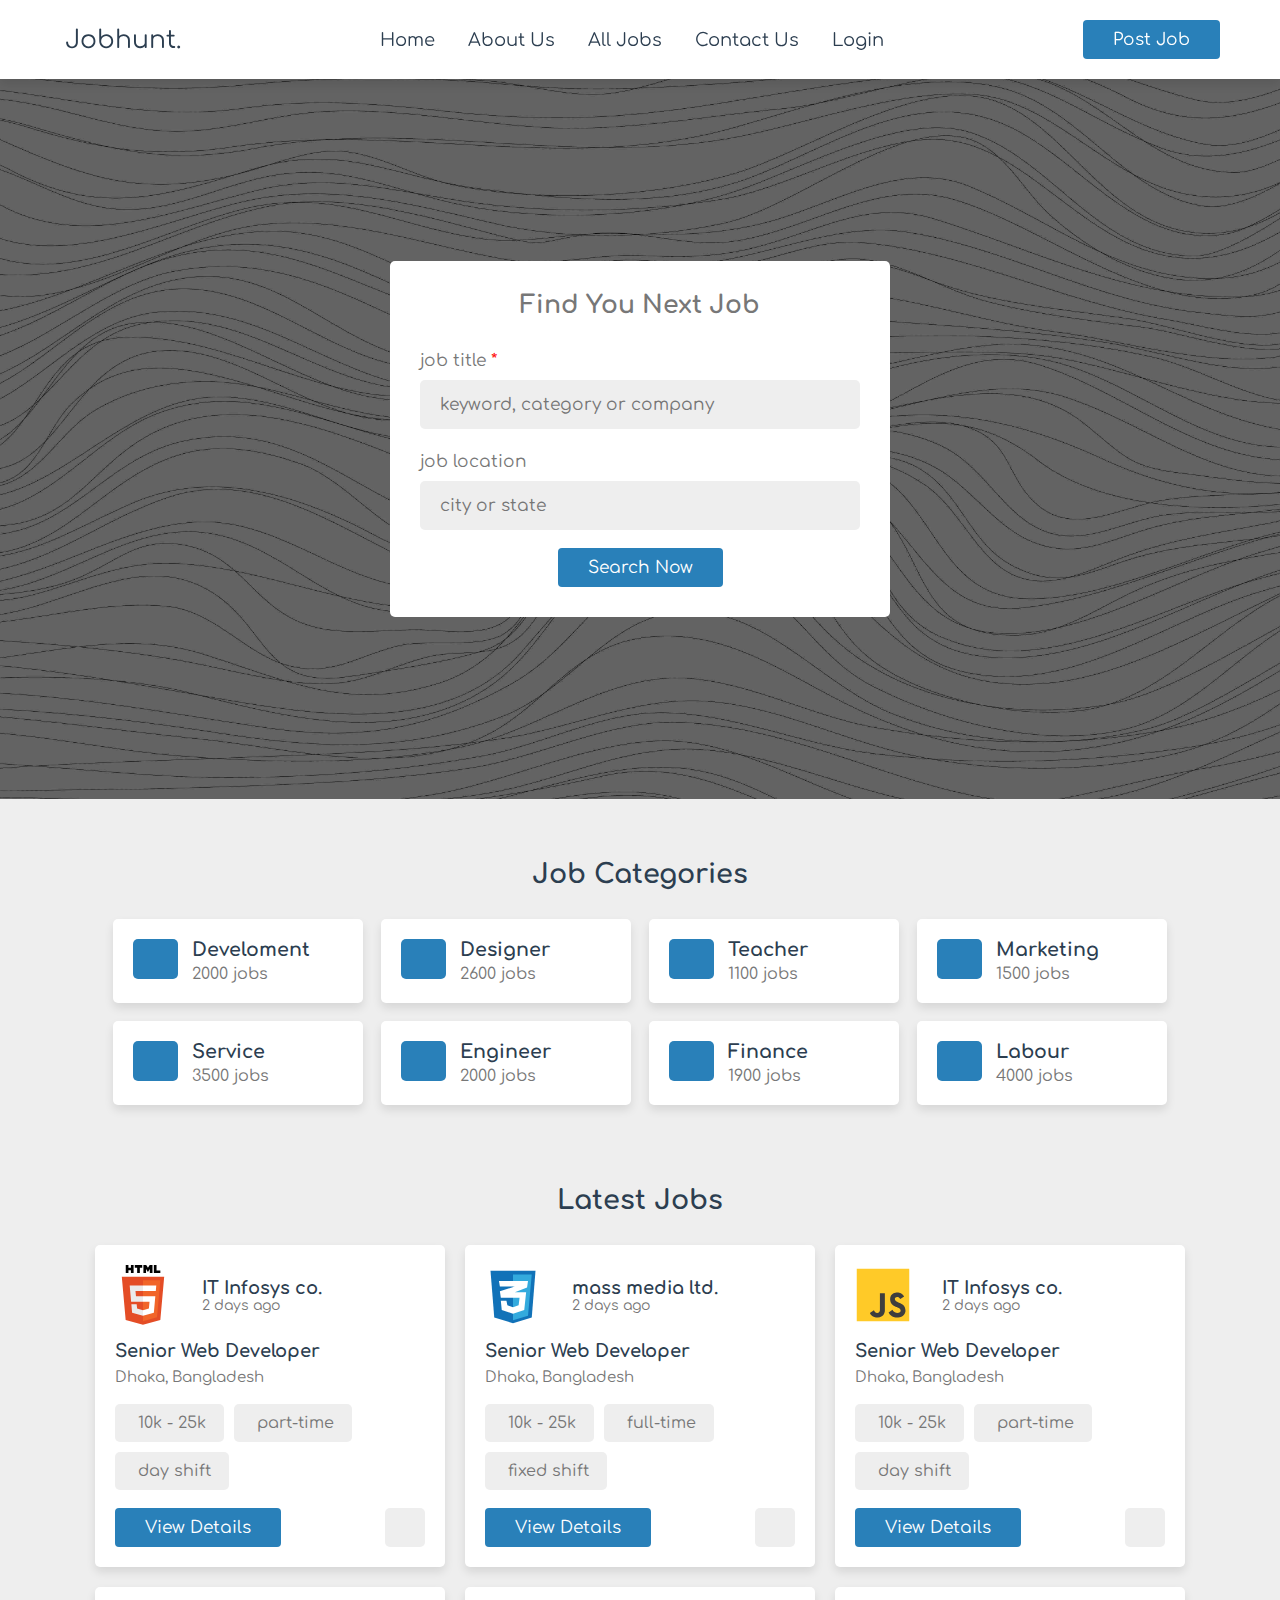
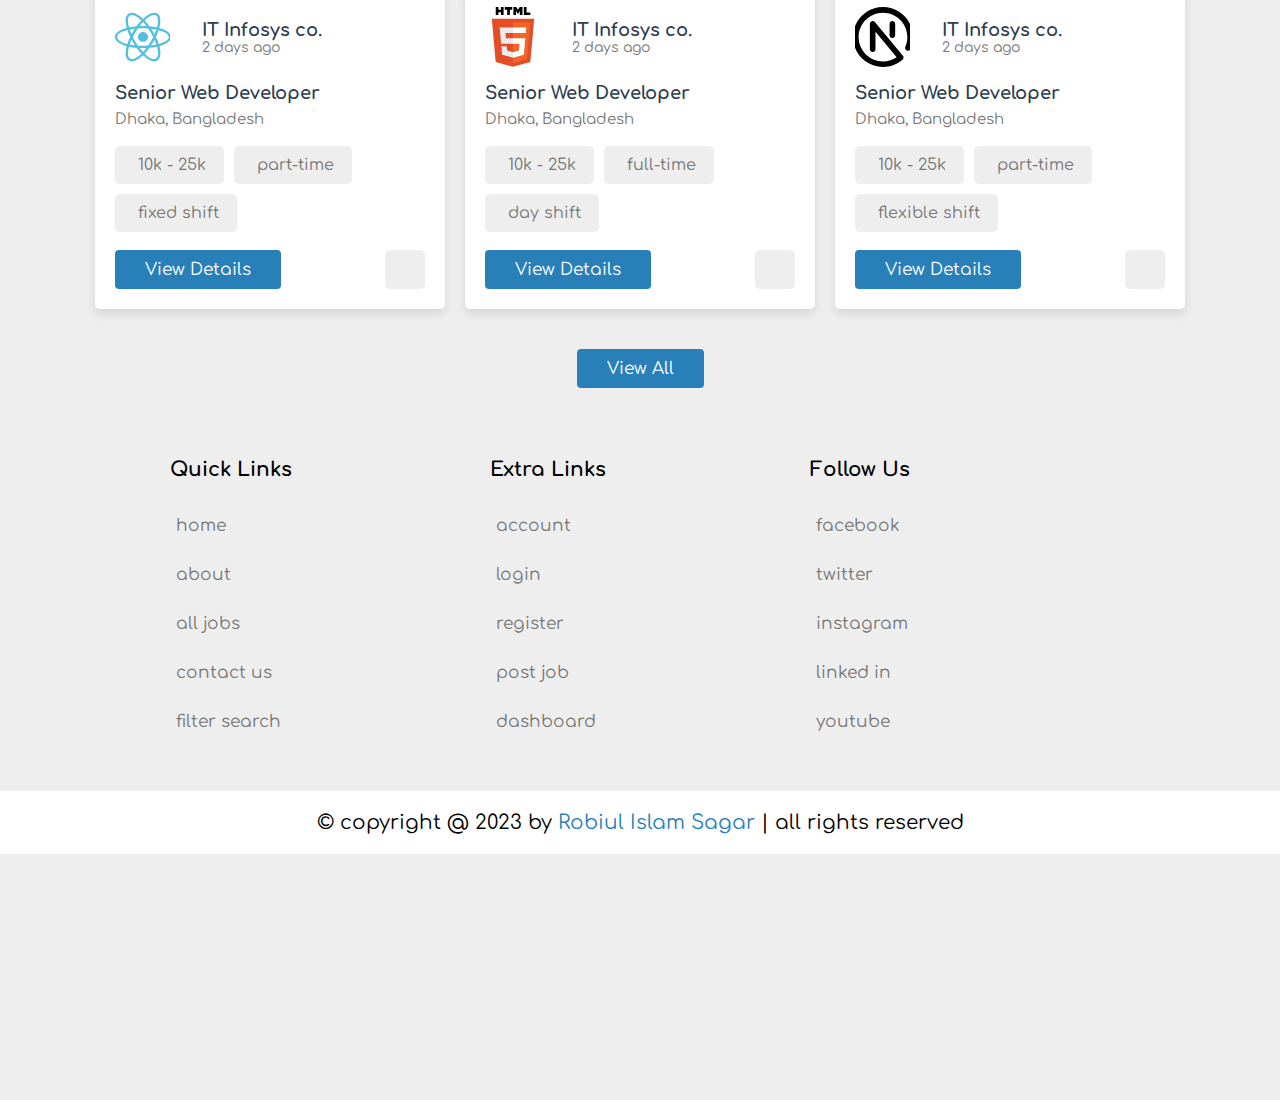
<file: index.html>
<!DOCTYPE html>
<html lang="en">

<head>
    <meta charset="UTF-8">
    <meta name="viewport" content="width=device-width, initial-scale=1.0">
    <title>Job Hunt</title>

    <!-- fontawesome -->
    <link rel="stylesheet" href="https://cdnjs.cloudflare.com/ajax/libs/font-awesome/6.4.2/css/all.min.css"
        integrity="sha512-z3gLpd7yknf1YoNbCzqRKc4qyor8gaKU1qmn+CShxbuBusANI9QpRohGBreCFkKxLhei6S9CQXFEbbKuqLg0DA=="
        crossorigin="anonymous" referrerpolicy="no-referrer" />

    <link rel="stylesheet" href="./style.css">

</head>

<body>
    <header class="header">
        <section class="flex">
            <span id="menu_btn">
                <i class="fas fa-bars-staggered"></i>
            </span>

            <a href="index.html" class="logo">
                <i class="fas fa-briefcase"></i>
                Jobhunt.
            </a>

            <nav>
                <a href="index.html">home</a>
                <a href="about.html">about us</a>
                <a href="jobs.html">all jobs</a>
                <a href="contact.html">contact us</a>
                <a href="login.html">login</a>
            </nav>

            <a href="#" class="btn">post job</a>
        </section>
    </header>
    <!-- ========= Header ends ========== -->


    <!-- ========== home container starts =========== -->
    <div class="common-container">
        <section class="common">

            <form action="">
                <h3>find you next job</h3>

                <p>job title <span>*</span></p>
                <input type="text" name="title" placeholder="keyword, category or company" required maxlength="20">

                <p>job location</p>
                <input type="text" name="location" placeholder="city or state" required maxlength="20">
                <!-- <div class="center"> -->
                <button class="btn" type="submit">Search Now</button>
                <!-- </div> -->
            </form>
        </section>
    </div>
    <!-- ========== home container ends =========== -->


    <!-- category starts -->
    <section class="category">
        <h1 class="heading"> job categories </h1>

        <div class="box-categories">
            <a href="#" class="box">
                <i class="fas fa-code"></i>
                <div>
                    <h3>develoment</h3>
                    <span>2000 jobs</span>
                </div>
            </a>

            <a href="#" class="box">
                <i class="fas fa-pen"></i>
                <div>
                    <h3>designer</h3>
                    <span>2600 jobs</span>
                </div>
            </a>

            <a href="#" class="box">
                <i class="fas fa-person-chalkboard"></i>
                <div>
                    <h3>teacher</h3>
                    <span>1100 jobs</span>
                </div>
            </a>

            <a href="#" class="box">
                <i class="fas fa-code"></i>
                <div>
                    <h3>marketing</h3>
                    <span>1500 jobs</span>
                </div>
            </a>

            <a href="#" class="box">
                <i class="fas fa-code"></i>
                <div>
                    <h3>service</h3>
                    <span>3500 jobs</span>
                </div>
            </a>

            <a href="#" class="box">
                <i class="fas fa-code"></i>
                <div>
                    <h3>engineer</h3>
                    <span>2000 jobs</span>
                </div>
            </a>

            <a href="#" class="box">
                <i class="fas fa-code"></i>
                <div>
                    <h3>finance</h3>
                    <span>1900 jobs</span>
                </div>
            </a>

            <a href="#" class="box">
                <i class="fas fa-code"></i>
                <div>
                    <h3>labour</h3>
                    <span>4000 jobs</span>
                </div>
            </a>
        </div>
    </section>
    <!-- category ends -->


    <section class="jobs-container">
        <h1 class="heading">latest jobs</h1>

        <div class="jobs-box-container">
            <div class="box-jobs">
                <div class="company">
                    <img src="./assets/html.svg" alt="">
                    <div>
                        <h3>IT Infosys co.</h3>
                        <span>2 days ago</span>
                    </div>
                </div>
                <p class="job-title">Senior Web Developer</p>
                <p class="job-location">
                    <i class="fa-solid fa-location-dot"></i>
                    <span>Dhaka, Bangladesh</span>
                </p>
                <div class="tags">
                    <div class="job-tag">
                        <i class="fas fa-briefcase"></i>
                        <span>10k - 25k</span>
                    </div>
                    <div class="job-tag">
                        <i class="fas fa-briefcase"></i>
                        <span>part-time</span>
                    </div>
                    <div class="job-tag">
                        <i class="fas fa-clock"></i>
                        <span>day shift</span>
                    </div>
                </div>
                <div class="flex-btn">
                    <a href="view_job.html" class="btn">View details</a>
                    <button class="save-btn">
                        <i class="fa-regular fa-heart"></i>
                    </button>
                </div>
            </div>

            <div class="box-jobs">
                <div class="company">
                    <img src="./assets/css.svg" alt="">
                    <div>
                        <h3>mass media ltd.</h3>
                        <span>2 days ago</span>
                    </div>
                </div>
                <p class="job-title">Senior Web Developer</p>
                <p class="job-location">
                    <i class="fa-solid fa-location-dot"></i>
                    <span>Dhaka, Bangladesh</span>
                </p>
                <div class="tags">
                    <div class="job-tag">
                        <i class="fas fa-briefcase"></i>
                        <span>10k - 25k</span>
                    </div>
                    <div class="job-tag">
                        <i class="fas fa-briefcase"></i>
                        <span>full-time</span>
                    </div>
                    <div class="job-tag">
                        <i class="fas fa-clock"></i>
                        <span>fixed shift</span>
                    </div>
                </div>
                <div class="flex-btn">
                    <a href="view_job.html" class="btn">View details</a>
                    <button class="save-btn">
                        <i class="fa-regular fa-heart"></i>
                    </button>
                </div>
            </div>

            <div class="box-jobs">
                <div class="company">
                    <img src="./assets/js.svg" alt="">
                    <div>
                        <h3>IT Infosys co.</h3>
                        <span>2 days ago</span>
                    </div>
                </div>
                <p class="job-title">Senior Web Developer</p>
                <p class="job-location">
                    <i class="fa-solid fa-location-dot"></i>
                    <span>Dhaka, Bangladesh</span>
                </p>
                <div class="tags">
                    <div class="job-tag">
                        <i class="fas fa-briefcase"></i>
                        <span>10k - 25k</span>
                    </div>
                    <div class="job-tag">
                        <i class="fas fa-briefcase"></i>
                        <span>part-time</span>
                    </div>
                    <div class="job-tag">
                        <i class="fas fa-clock"></i>
                        <span>day shift</span>
                    </div>
                </div>
                <div class="flex-btn">
                    <a href="view_job.html" class="btn">View details</a>
                    <button class="save-btn">
                        <i class="fa-regular fa-heart"></i>
                    </button>
                </div>
            </div>

            <div class="box-jobs">
                <div class="company">
                    <img src="./assets/react.svg" alt="">
                    <div>
                        <h3>IT Infosys co.</h3>
                        <span>2 days ago</span>
                    </div>
                </div>
                <p class="job-title">Senior Web Developer</p>
                <p class="job-location">
                    <i class="fa-solid fa-location-dot"></i>
                    <span>Dhaka, Bangladesh</span>
                </p>
                <div class="tags">
                    <div class="job-tag">
                        <i class="fas fa-briefcase"></i>
                        <span>10k - 25k</span>
                    </div>
                    <div class="job-tag">
                        <i class="fas fa-briefcase"></i>
                        <span>part-time</span>
                    </div>
                    <div class="job-tag">
                        <i class="fas fa-clock"></i>
                        <span>fixed shift</span>
                    </div>
                </div>
                <div class="flex-btn">
                    <a href="view_job.html" class="btn">View details</a>
                    <button class="save-btn">
                        <i class="fa-regular fa-heart"></i>
                    </button>
                </div>
            </div>

            <div class="box-jobs">
                <div class="company">
                    <img src="./assets/html.svg" alt="">
                    <div>
                        <h3>IT Infosys co.</h3>
                        <span>2 days ago</span>
                    </div>
                </div>
                <p class="job-title">Senior Web Developer</p>
                <p class="job-location">
                    <i class="fa-solid fa-location-dot"></i>
                    <span>Dhaka, Bangladesh</span>
                </p>
                <div class="tags">
                    <div class="job-tag">
                        <i class="fas fa-briefcase"></i>
                        <span>10k - 25k</span>
                    </div>
                    <div class="job-tag">
                        <i class="fas fa-briefcase"></i>
                        <span>full-time</span>
                    </div>
                    <div class="job-tag">
                        <i class="fas fa-clock"></i>
                        <span>day shift</span>
                    </div>
                </div>
                <div class="flex-btn">
                    <a href="view_job.html" class="btn">View details</a>
                    <button class="save-btn">
                        <i class="fa-regular fa-heart"></i>
                    </button>
                </div>
            </div>

            <div class="box-jobs">
                <div class="company">
                    <img src="./assets/next.svg" alt="">
                    <div>
                        <h3>IT Infosys co.</h3>
                        <span>2 days ago</span>
                    </div>
                </div>
                <p class="job-title">Senior Web Developer</p>
                <p class="job-location">
                    <i class="fa-solid fa-location-dot"></i>
                    <span>Dhaka, Bangladesh</span>
                </p>
                <div class="tags">
                    <div class="job-tag">
                        <i class="fas fa-briefcase"></i>
                        <span>10k - 25k</span>
                    </div>
                    <div class="job-tag">
                        <i class="fas fa-briefcase"></i>
                        <span>part-time</span>
                    </div>
                    <div class="job-tag">
                        <i class="fas fa-clock"></i>
                        <span>flexible shift</span>
                    </div>
                </div>
                <div class="flex-btn">
                    <a href="view_job.html" class="btn">View details</a>
                    <button class="save-btn">
                        <i class="fa-regular fa-heart"></i>
                    </button>
                </div>
            </div>
        </div>

        <div class="center">

            <a href="jobs.html" class="btn center">View All</a>
        </div>
    </section>
    <!-- ===== JOBS-CONTAINER ENDS -->



    <footer>
        <section class="grid">
            <div class="box">
                <h4>quick links</h4>

                <a href="index.html"><i class="fas fa-chevron-right"></i> home</a>
                <a href="about.html"><i class="fas fa-chevron-right"></i> about</a>
                <a href="jobs.html"><i class="fas fa-chevron-right"></i> all jobs</a>
                <a href="contact.html"><i class="fas fa-chevron-right"></i> contact us</a>
                <a href="#"><i class="fas fa-chevron-right"></i> filter search</a>
            </div>

            <div class="box">
                <h4>extra links</h4>

                <a href="#"><i class="fas fa-chevron-right"></i> account</a>
                <a href="login.html"><i class="fas fa-chevron-right"></i> login</a>
                <a href="register.html"><i class="fas fa-chevron-right"></i> register</a>
                <a href="#"><i class="fas fa-chevron-right"></i> post job</a>
                <a href="#"><i class="fas fa-chevron-right"></i> dashboard</a>
            </div>

            <div class="box">
                <h4>follow us</h4>

                <a href="https://www.facebook.com/robiul.islam.sagor24"> <i class="fa-brands fa-facebook-f"></i>
                    facebook</a>
                <a href="#"> <i class="fa-brands fa-twitter"></i> twitter</a>
                <a href="#"><i class="fa-brands fa-instagram"></i> instagram</a>
                <a href="#"><i class="fa-brands fa-linkedin-in"></i> linked in</a>
                <a href="#"><i class="fa-brands fa-youtube"></i> youtube </a>
            </div>
        </section>
        <div class="copyright">
            &copy; copyright @ 2023 by <span>Robiul Islam Sagar </span> | all rights reserved
        </div>
    </footer>

    <!-- custom js file -->
    <script src="./script.js"></script>
</body>

</html>
</file>
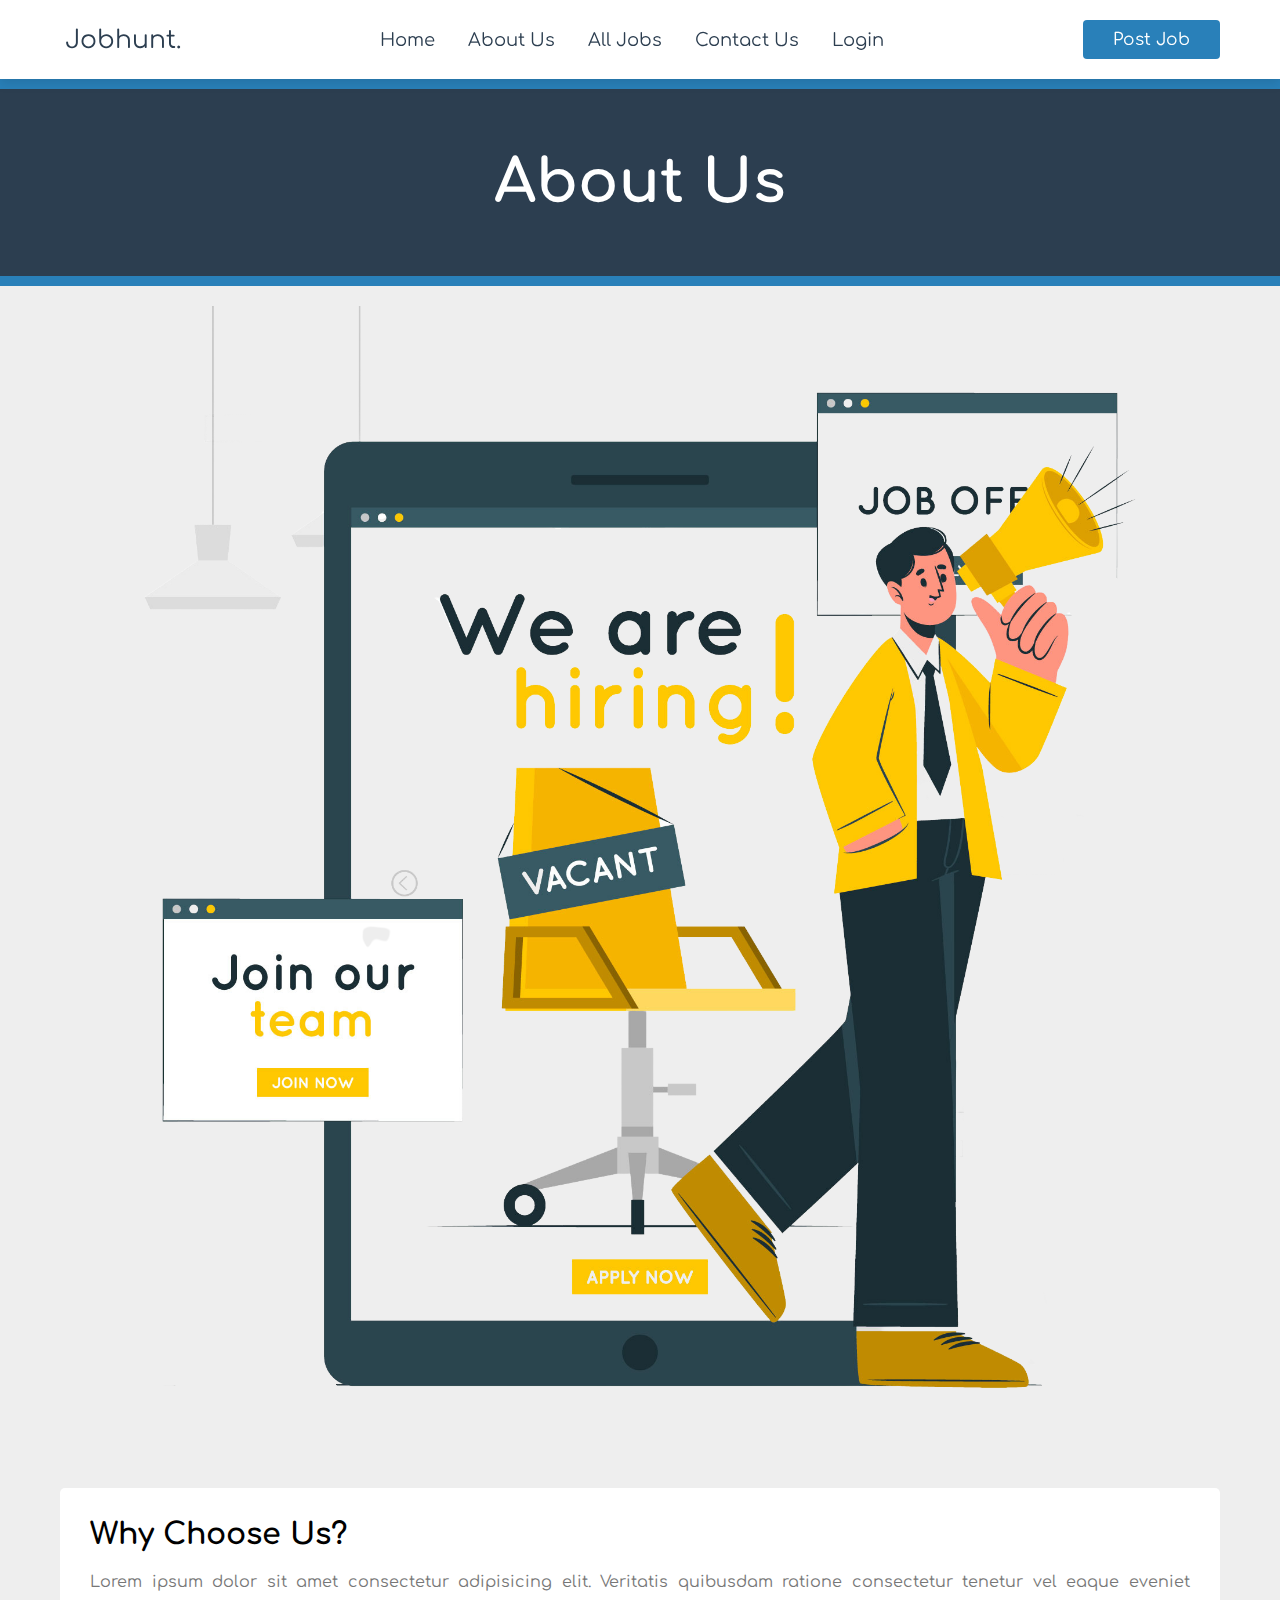
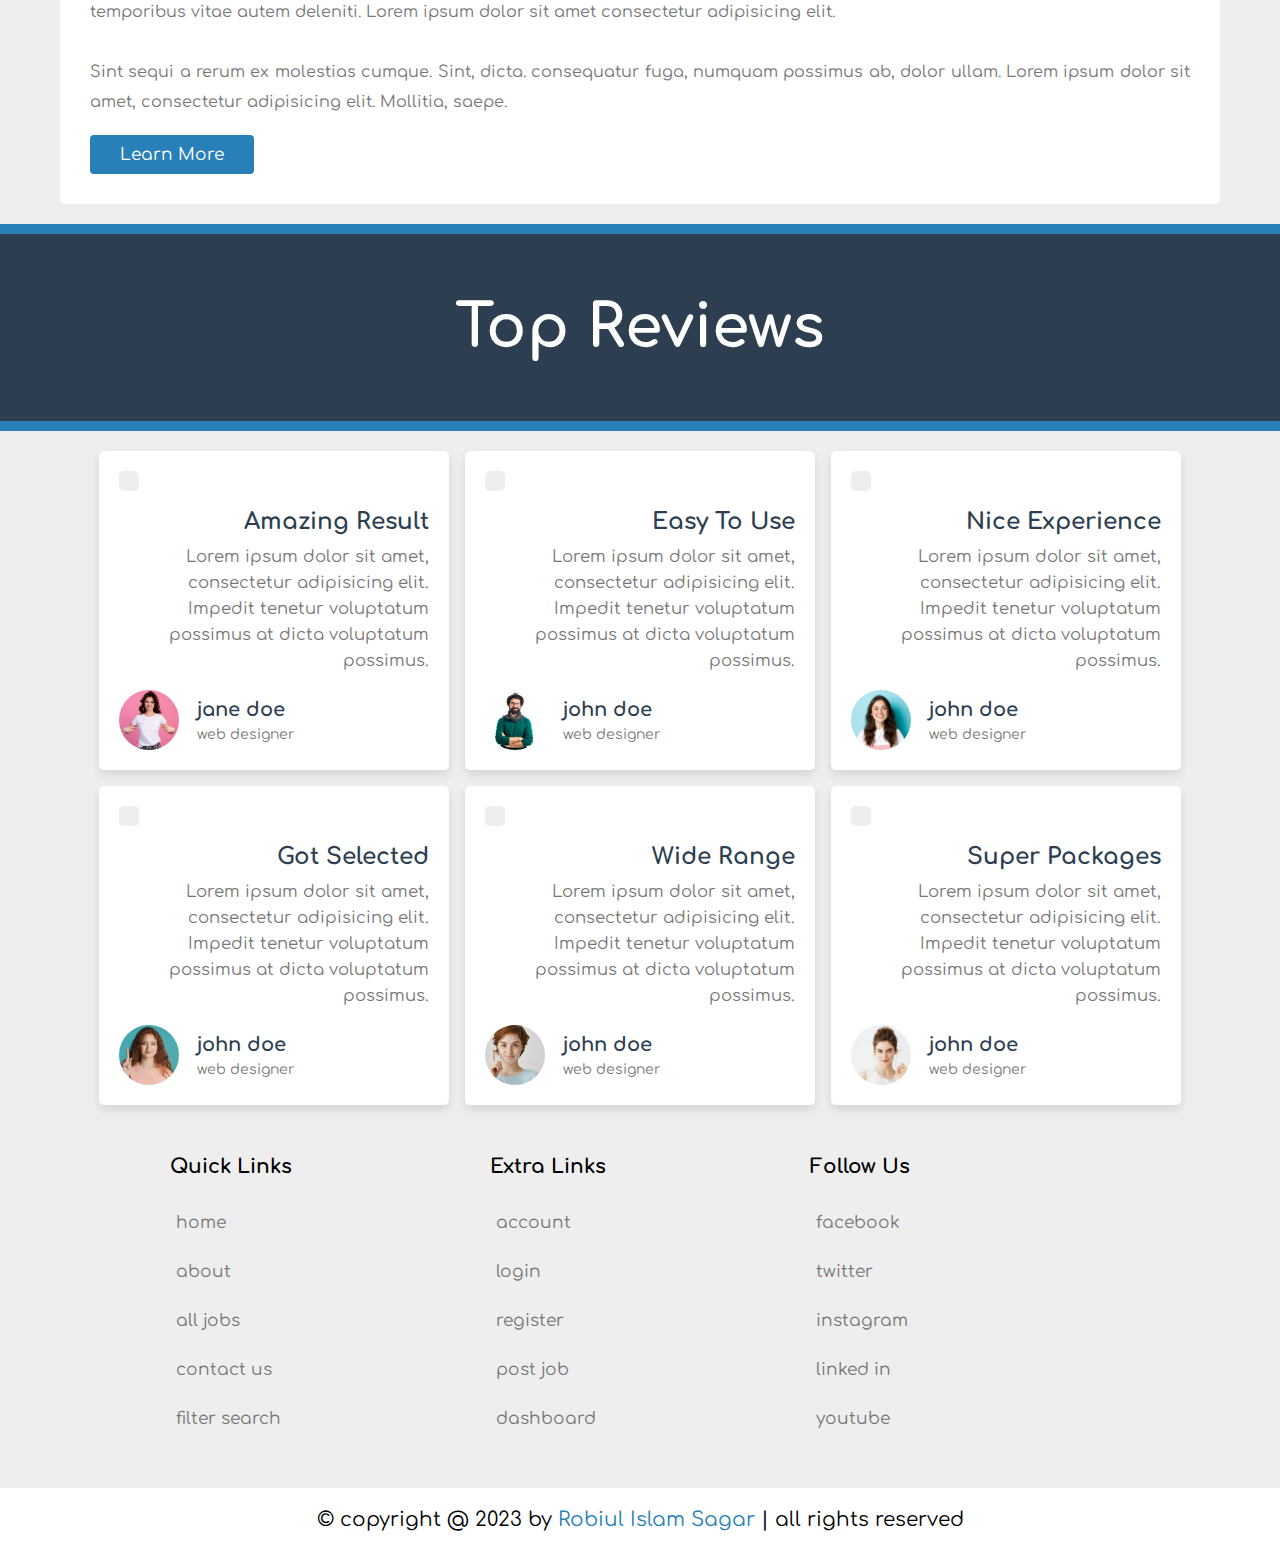
<file: about.html>
<!DOCTYPE html>
<html lang="en">

<head>
    <meta charset="UTF-8">
    <meta name="viewport" content="width=device-width, initial-scale=1.0">
    <title>About - Job Hunt</title>

    <!-- fontawesome -->
    <link rel="stylesheet" href="https://cdnjs.cloudflare.com/ajax/libs/font-awesome/6.4.2/css/all.min.css"
        integrity="sha512-z3gLpd7yknf1YoNbCzqRKc4qyor8gaKU1qmn+CShxbuBusANI9QpRohGBreCFkKxLhei6S9CQXFEbbKuqLg0DA=="
        crossorigin="anonymous" referrerpolicy="no-referrer" />

    <link rel="stylesheet" href="./style.css">

</head>

<body>
    <header class="header">
        <section class="flex">
            <span id="menu_btn">
                <i class="fas fa-bars-staggered"></i>
            </span>

            <a href="index.html" class="logo">
                <i class="fas fa-briefcase"></i>
                Jobhunt.
            </a>

            <nav>
                <a href="index.html">home</a>
                <a href="about.html">about us</a>
                <a href="jobs.html">all jobs</a>
                <a href="contact.html">contact us</a>
                <a href="login.html">login</a>
            </nav>

            <a href="#" class="btn">post job</a>
        </section>
    </header>
    <!-- ========= Header ends ========== -->

    <div class="about-container">
        <div class="section-title">
            about us
        </div>

        <section class="about">

            <img src="./assets/hire.png" alt="">

            <div class="box">
                <h2>why choose us?</h2>
                <p>Lorem ipsum dolor sit amet consectetur adipisicing elit. Veritatis quibusdam ratione consectetur
                    tenetur vel eaque eveniet temporibus vitae autem deleniti. Lorem
                    ipsum dolor sit amet consectetur adipisicing elit.
                    <br> <br> Sint sequi a rerum ex molestias cumque. Sint, dicta. consequatur fuga, numquam possimus
                    ab, dolor ullam. Lorem ipsum
                    dolor sit amet, consectetur
                    adipisicing elit. Mollitia, saepe.
                </p>

                <a href="#" class="btn">learn more</a>
            </div>
        </section>
    </div>
    <!-- ===== ABOUT SECTION ENDS ===== -->


    <div class="reviews-container">
        <div class="section-title">
            top reviews
        </div>

        <section>
            <div class="reviews">

                <div class="box">
                    <div class="review-stars">
                        <i class="fa-solid fa-star"></i>
                        <i class="fa-solid fa-star"></i>
                        <i class="fa-solid fa-star"></i>
                        <i class="fa-solid fa-star"></i>
                        <i class="fa-solid fa-star-half-stroke"></i>
                    </div>
                    <div class="review-body">
                        <h3>amazing result</h3>
                        <p>Lorem ipsum dolor sit amet, consectetur adipisicing elit. Impedit tenetur voluptatum possimus
                            at dicta voluptatum possimus.
                        </p>
                    </div>
                    <div class="reviewer-info">
                        <img src="./assets/review-1.jpg" alt="">
                        <div>
                            <h3>jane doe </h3>
                            <span>web designer</span>
                        </div>
                    </div>
                </div>

                <div class="box">
                    <div class="review-stars">
                        <i class="fa-solid fa-star"></i>
                        <i class="fa-solid fa-star"></i>
                        <i class="fa-solid fa-star"></i>
                        <i class="fa-solid fa-star"></i>
                        <i class="fa-solid fa-star-half-stroke"></i>
                    </div>
                    <div class="review-body">
                        <h3>easy to use</h3>
                        <p>Lorem ipsum dolor sit amet, consectetur adipisicing elit. Impedit tenetur voluptatum possimus
                            at dicta voluptatum possimus.
                        </p>
                    </div>
                    <div class="reviewer-info">
                        <img src="./assets/review-2.jpg" alt="">
                        <div>
                            <h3>john doe </h3>
                            <span>web designer</span>
                        </div>
                    </div>
                </div>

                <div class="box">
                    <div class="review-stars">
                        <i class="fa-solid fa-star"></i>
                        <i class="fa-solid fa-star"></i>
                        <i class="fa-solid fa-star"></i>
                        <i class="fa-solid fa-star"></i>
                        <i class="fa-solid fa-star-half-stroke"></i>
                    </div>
                    <div class="review-body">
                        <h3>nice experience</h3>
                        <p>Lorem ipsum dolor sit amet, consectetur adipisicing elit. Impedit tenetur voluptatum possimus
                            at dicta voluptatum possimus.
                        </p>
                    </div>
                    <div class="reviewer-info">
                        <img src="./assets/review-3.jpg" alt="">
                        <div>
                            <h3>john doe </h3>
                            <span>web designer</span>
                        </div>
                    </div>
                </div>

                <div class="box">
                    <div class="review-stars">
                        <i class="fa-solid fa-star"></i>
                        <i class="fa-solid fa-star"></i>
                        <i class="fa-solid fa-star"></i>
                        <i class="fa-solid fa-star-half-stroke"></i>
                        <i class="fa-regular fa-star"></i>
                    </div>
                    <div class="review-body">
                        <h3>got selected</h3>
                        <p>Lorem ipsum dolor sit amet, consectetur adipisicing elit. Impedit tenetur voluptatum possimus
                            at dicta voluptatum possimus.
                        </p>
                    </div>
                    <div class="reviewer-info">
                        <img src="./assets/review-4.jpg" alt="">
                        <div>
                            <h3>john doe </h3>
                            <span>web designer</span>
                        </div>
                    </div>
                </div>

                <div class="box">
                    <div class="review-stars">
                        <i class="fa-solid fa-star"></i>
                        <i class="fa-solid fa-star"></i>
                        <i class="fa-solid fa-star"></i>
                        <i class="fa-solid fa-star"></i>
                        <i class="fa-solid fa-star-half-stroke"></i>
                    </div>
                    <div class="review-body">
                        <h3>wide range</h3>
                        <p>Lorem ipsum dolor sit amet, consectetur adipisicing elit. Impedit tenetur voluptatum possimus
                            at dicta voluptatum possimus.
                        </p>
                    </div>
                    <div class="reviewer-info">
                        <img src="./assets/review-5.jpg" alt="">
                        <div>
                            <h3>john doe </h3>
                            <span>web designer</span>
                        </div>
                    </div>
                </div>

                <div class="box">
                    <div class="review-stars">
                        <i class="fa-solid fa-star"></i>
                        <i class="fa-solid fa-star"></i>
                        <i class="fa-solid fa-star"></i>
                        <i class="fa-solid fa-star"></i>
                        <i class="fa-solid fa-star-half-stroke"></i>
                    </div>
                    <div class="review-body">
                        <h3>super packages</h3>
                        <p>Lorem ipsum dolor sit amet, consectetur adipisicing elit. Impedit tenetur voluptatum possimus
                            at dicta voluptatum possimus.
                        </p>
                    </div>
                    <div class="reviewer-info">
                        <img src="./assets/review-6.jpg" alt="">
                        <div>
                            <h3>john doe </h3>
                            <span>web designer</span>
                        </div>
                    </div>
                </div>

            </div>
        </section>
    </div>
    <!--  =========== REVIEWS ENDS ====== -->


    <footer>
        <section class="grid">
            <div class="box">
                <h4>quick links</h4>

                <a href="index.html"><i class="fas fa-chevron-right"></i> home</a>
                <a href="about.html"><i class="fas fa-chevron-right"></i> about</a>
                <a href="jobs.html"><i class="fas fa-chevron-right"></i> all jobs</a>
                <a href="contact.html"><i class="fas fa-chevron-right"></i> contact us</a>
                <a href="#"><i class="fas fa-chevron-right"></i> filter search</a>
            </div>

            <div class="box">
                <h4>extra links</h4>

                <a href="#"><i class="fas fa-chevron-right"></i> account</a>
                <a href="login.html"><i class="fas fa-chevron-right"></i> login</a>
                <a href="register.html"><i class="fas fa-chevron-right"></i> register</a>
                <a href="#"><i class="fas fa-chevron-right"></i> post job</a>
                <a href="#"><i class="fas fa-chevron-right"></i> dashboard</a>
            </div>

            <div class="box">
                <h4>follow us</h4>

                <a href="https://www.facebook.com/robiul.islam.sagor24"> <i class="fa-brands fa-facebook-f"></i>
                    facebook</a>
                <a href="#"> <i class="fa-brands fa-twitter"></i> twitter</a>
                <a href="#"><i class="fa-brands fa-instagram"></i> instagram</a>
                <a href="#"><i class="fa-brands fa-linkedin-in"></i> linked in</a>
                <a href="#"><i class="fa-brands fa-youtube"></i> youtube </a>
            </div>
        </section>
        <div class="copyright">
            &copy; copyright @ 2023 by <span>Robiul Islam Sagar </span> | all rights reserved
        </div>
    </footer>

    <!-- custom js file -->
    <script src="./script.js"></script>
</body>

</html>
</file>
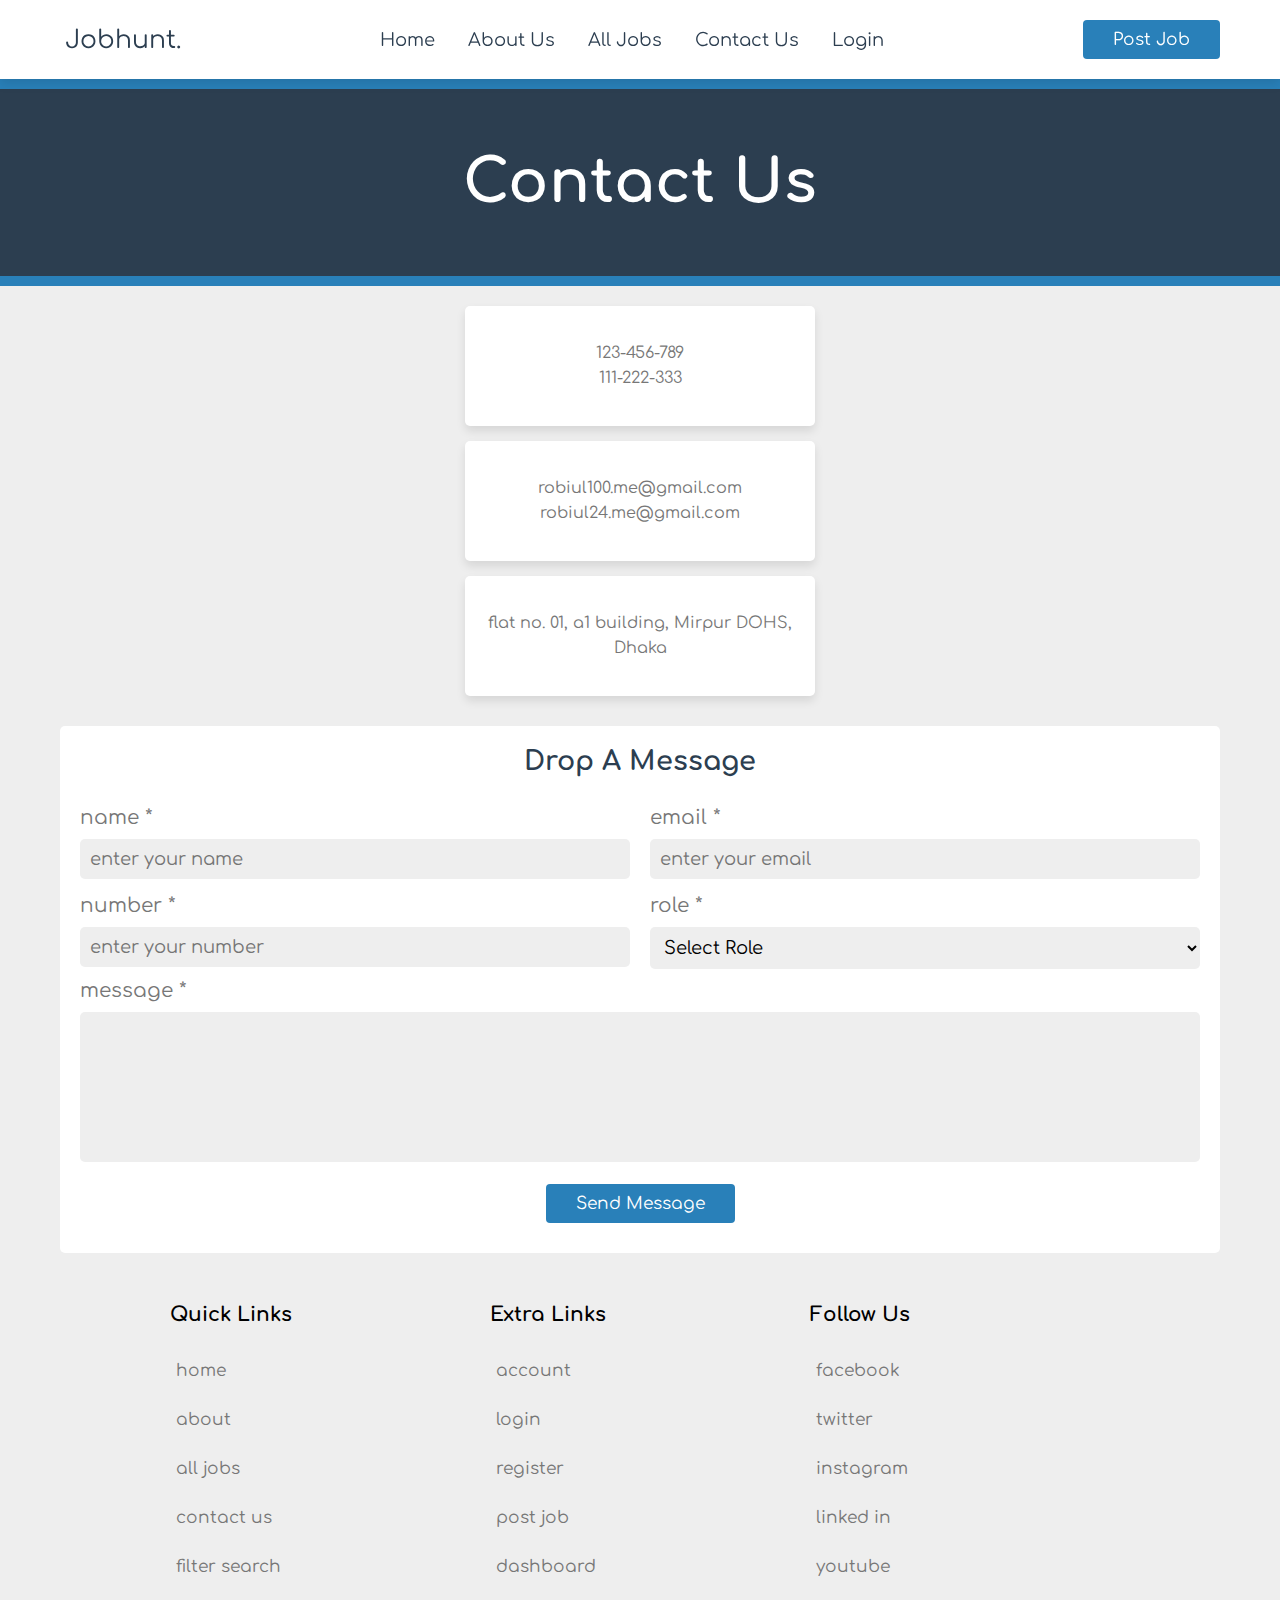
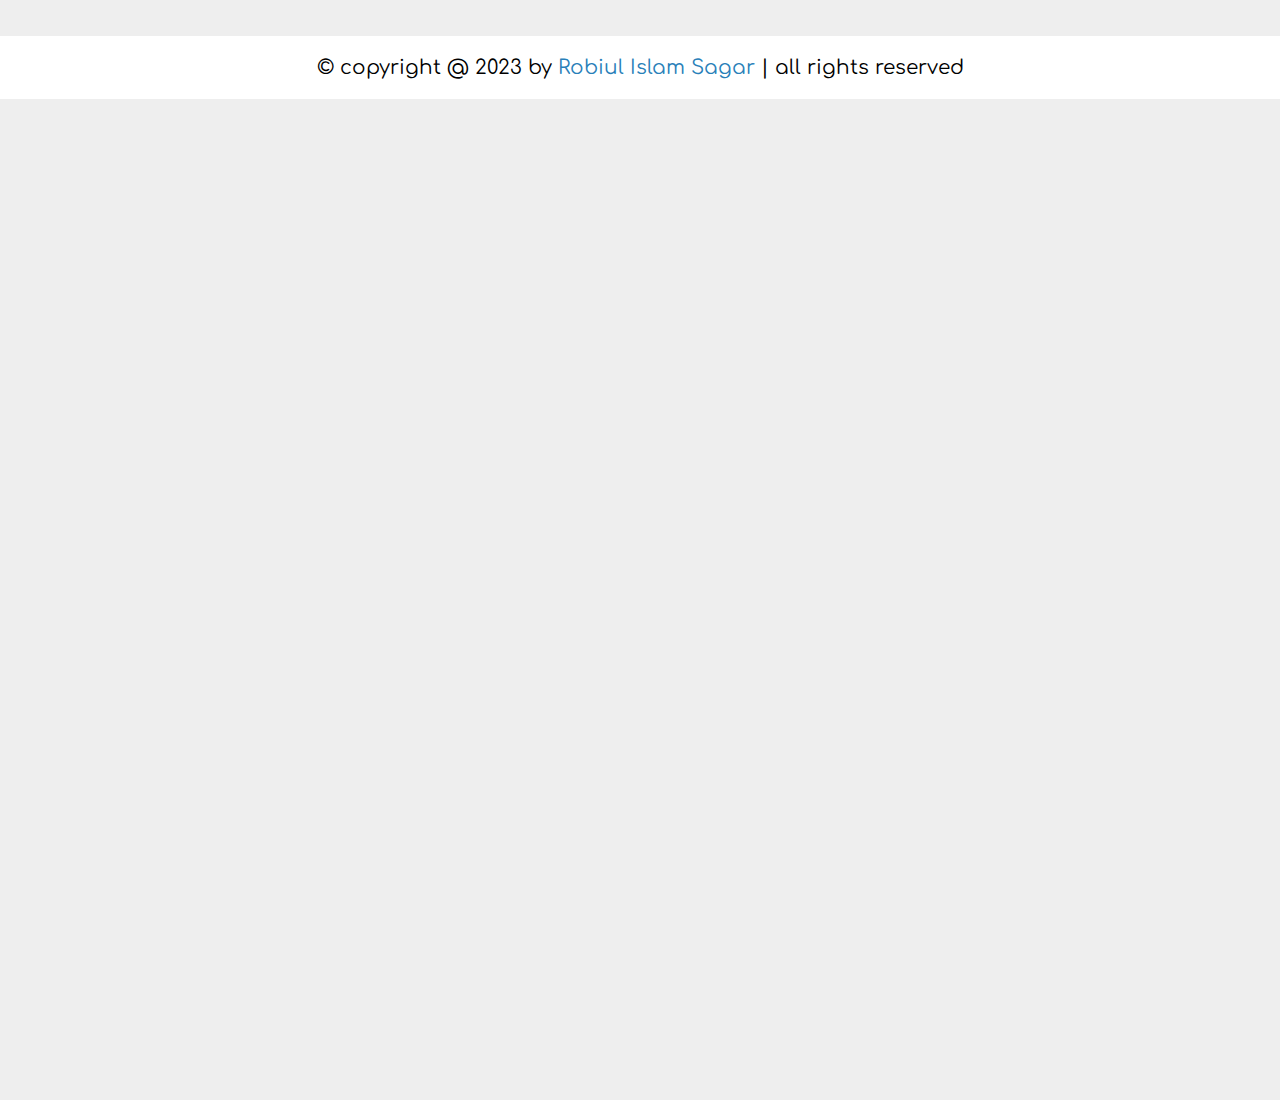
<file: contact.html>
<!DOCTYPE html>
<html lang="en">

<head>
    <meta charset="UTF-8">
    <meta name="viewport" content="width=device-width, initial-scale=1.0">
    <title>Contact Us - Job Hunt</title>

    <!-- fontawesome -->
    <link rel="stylesheet" href="https://cdnjs.cloudflare.com/ajax/libs/font-awesome/6.4.2/css/all.min.css"
        integrity="sha512-z3gLpd7yknf1YoNbCzqRKc4qyor8gaKU1qmn+CShxbuBusANI9QpRohGBreCFkKxLhei6S9CQXFEbbKuqLg0DA=="
        crossorigin="anonymous" referrerpolicy="no-referrer" />

    <link rel="stylesheet" href="./style.css">

</head>

<body>
    <header class="header">
        <section class="flex">
            <span id="menu_btn">
                <i class="fas fa-bars-staggered"></i>
            </span>

            <a href="index.html" class="logo">
                <i class="fas fa-briefcase"></i>
                Jobhunt.
            </a>

            <nav>
                <a href="index.html">home</a>
                <a href="about.html">about us</a>
                <a href="jobs.html">all jobs</a>
                <a href="contact.html">contact us</a>
                <a href="login.html">login</a>
            </nav>

            <a href="#" class="btn">post job</a>
        </section>
    </header>
    <!-- ========= Header ends ========== -->


    <div class="contact-container">
        <div class="section-title">
            contact us
        </div>

        <section class="contact">
            <div class="box-container">
                <div class="box">
                    <i class="fa-solid fa-phone"></i>
                    <p>123-456-789</p>
                    <p>111-222-333</p>
                </div>

                <div class="box">
                    <i class="fa-solid fa-envelope"></i>
                    <p>
                        <a href="mailto:robiul100.me@gmail.com">robiul100.me@gmail.com</a>
                    </p>
                    <p>
                        <a href="mailto:robiul24.me@gmail.com">robiul24.me@gmail.com</a>
                    </p>
                </div>

                <div class="box">
                    <i class="fa-solid fa-location-dot"></i>
                    <p>
                        flat no. 01, a1 building, Mirpur DOHS, Dhaka
                    </p>
                </div>
            </div>

            <form>
                <h3 class="heading">drop a message</h3>
                <div class="flex">
                    <div class="box">
                        <p>name <span>*</span></p>
                        <input type="text" name="name" placeholder="enter your name">
                    </div>
                    <div class="box">
                        <p>email <span>*</span></p>
                        <input type="email" name="email" placeholder="enter your email">
                    </div>
                    <div class="box">
                        <p>number <span>*</span></p>
                        <input type="text" name="number" placeholder="enter your number">
                    </div>
                    <div class="box">
                        <p>role <span>*</span></p>
                        <select name="role" id="">
                            <option value="" selected disabled>Select Role</option>
                            <option value="job seeker">job seeker </option>
                            <option value="job provider">job provider </option>
                        </select>
                    </div>

                </div>
                <div class="textarea-container">
                    <p>message <span>*</span></p>
                    <textarea name="" id=""></textarea>
                </div>

                <div class="center">

                    <button class="btn">send message</button>
                </div>
            </form>
        </section>
    </div>


    <footer>
        <section class="grid">
            <div class="box">
                <h4>quick links</h4>

                <a href="index.html"><i class="fas fa-chevron-right"></i> home</a>
                <a href="about.html"><i class="fas fa-chevron-right"></i> about</a>
                <a href="jobs.html"><i class="fas fa-chevron-right"></i> all jobs</a>
                <a href="contact.html"><i class="fas fa-chevron-right"></i> contact us</a>
                <a href="#"><i class="fas fa-chevron-right"></i> filter search</a>
            </div>

            <div class="box">
                <h4>extra links</h4>

                <a href="#"><i class="fas fa-chevron-right"></i> account</a>
                <a href="login.html"><i class="fas fa-chevron-right"></i> login</a>
                <a href="register.html"><i class="fas fa-chevron-right"></i> register</a>
                <a href="#"><i class="fas fa-chevron-right"></i> post job</a>
                <a href="#"><i class="fas fa-chevron-right"></i> dashboard</a>
            </div>

            <div class="box">
                <h4>follow us</h4>

                <a href="https://www.facebook.com/robiul.islam.sagor24"> <i class="fa-brands fa-facebook-f"></i>
                    facebook</a>
                <a href="#"> <i class="fa-brands fa-twitter"></i> twitter</a>
                <a href="#"><i class="fa-brands fa-instagram"></i> instagram</a>
                <a href="#"><i class="fa-brands fa-linkedin-in"></i> linked in</a>
                <a href="#"><i class="fa-brands fa-youtube"></i> youtube </a>
            </div>
        </section>
        <div class="copyright">
            &copy; copyright @ 2023 by <span>Robiul Islam Sagar </span> | all rights reserved
        </div>
    </footer>

    <!-- custom js file -->
    <script src="./script.js"></script>
</body>

</html>
</file>
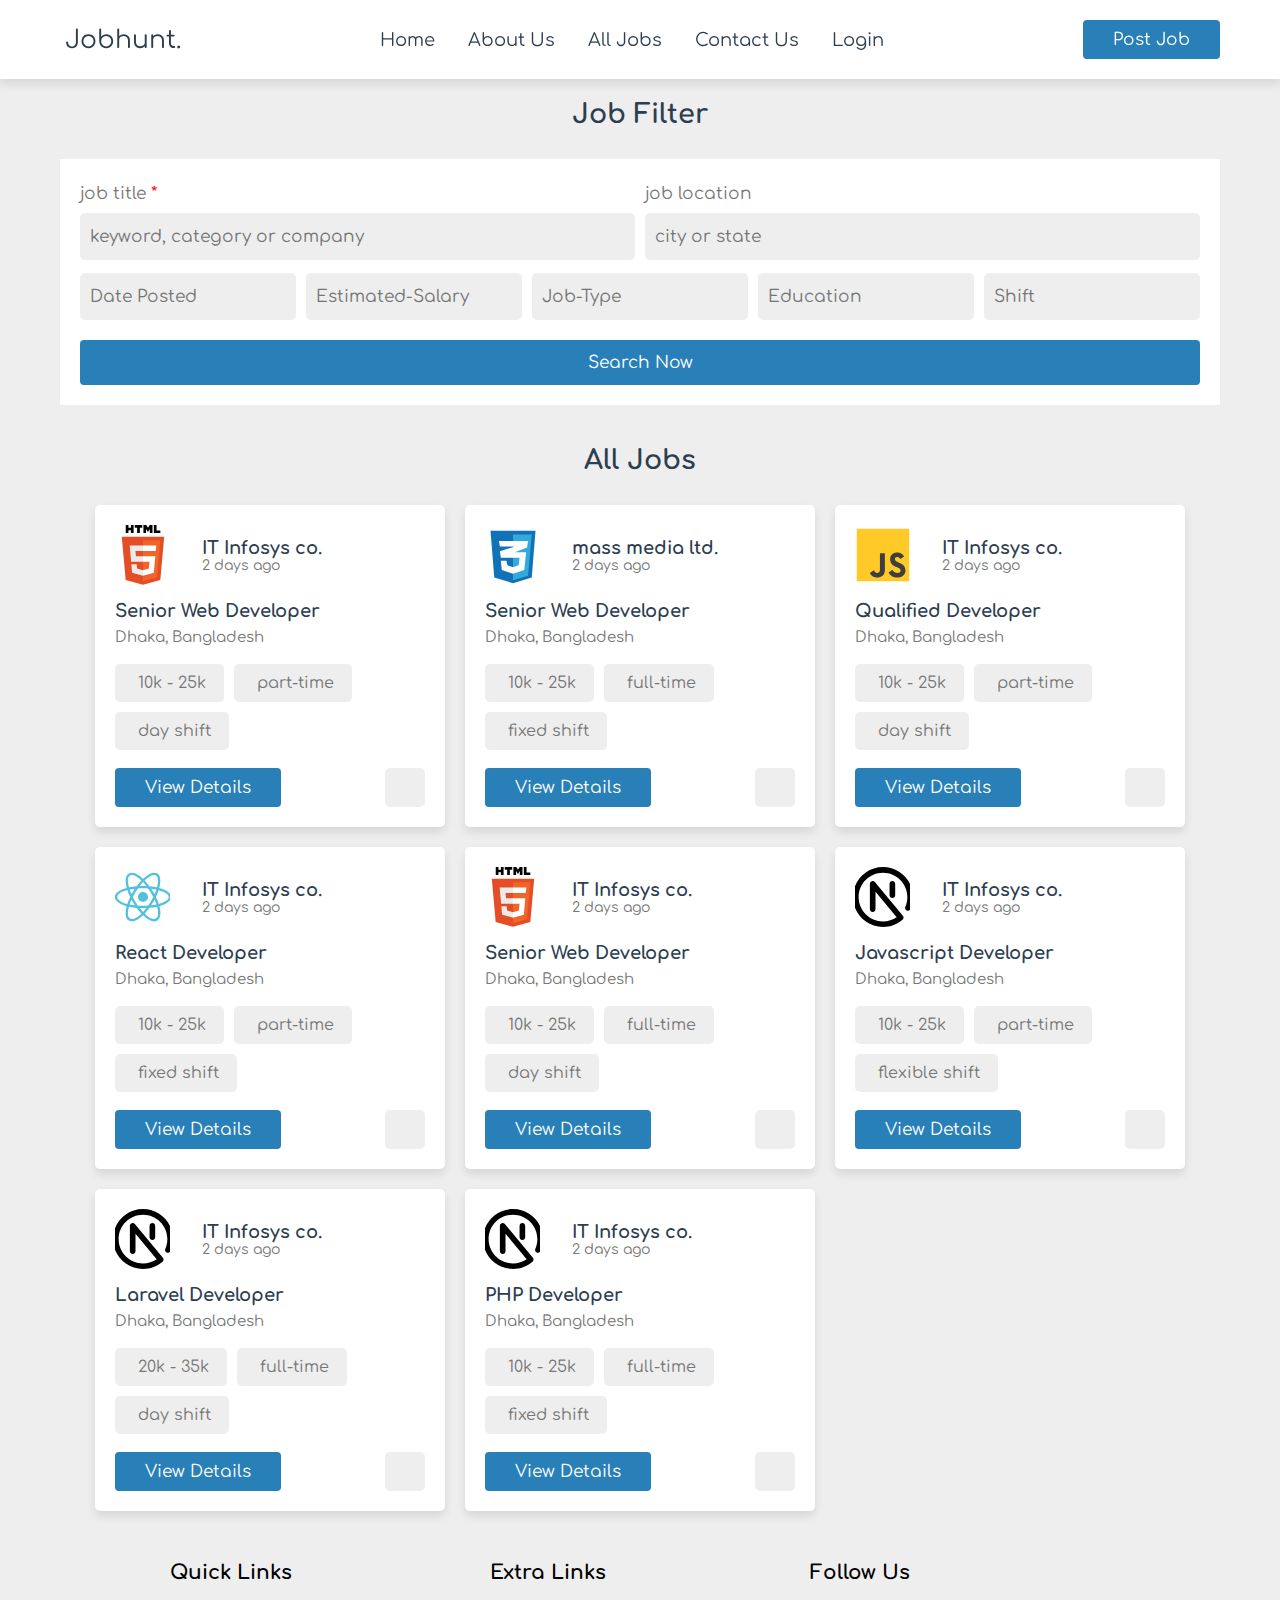
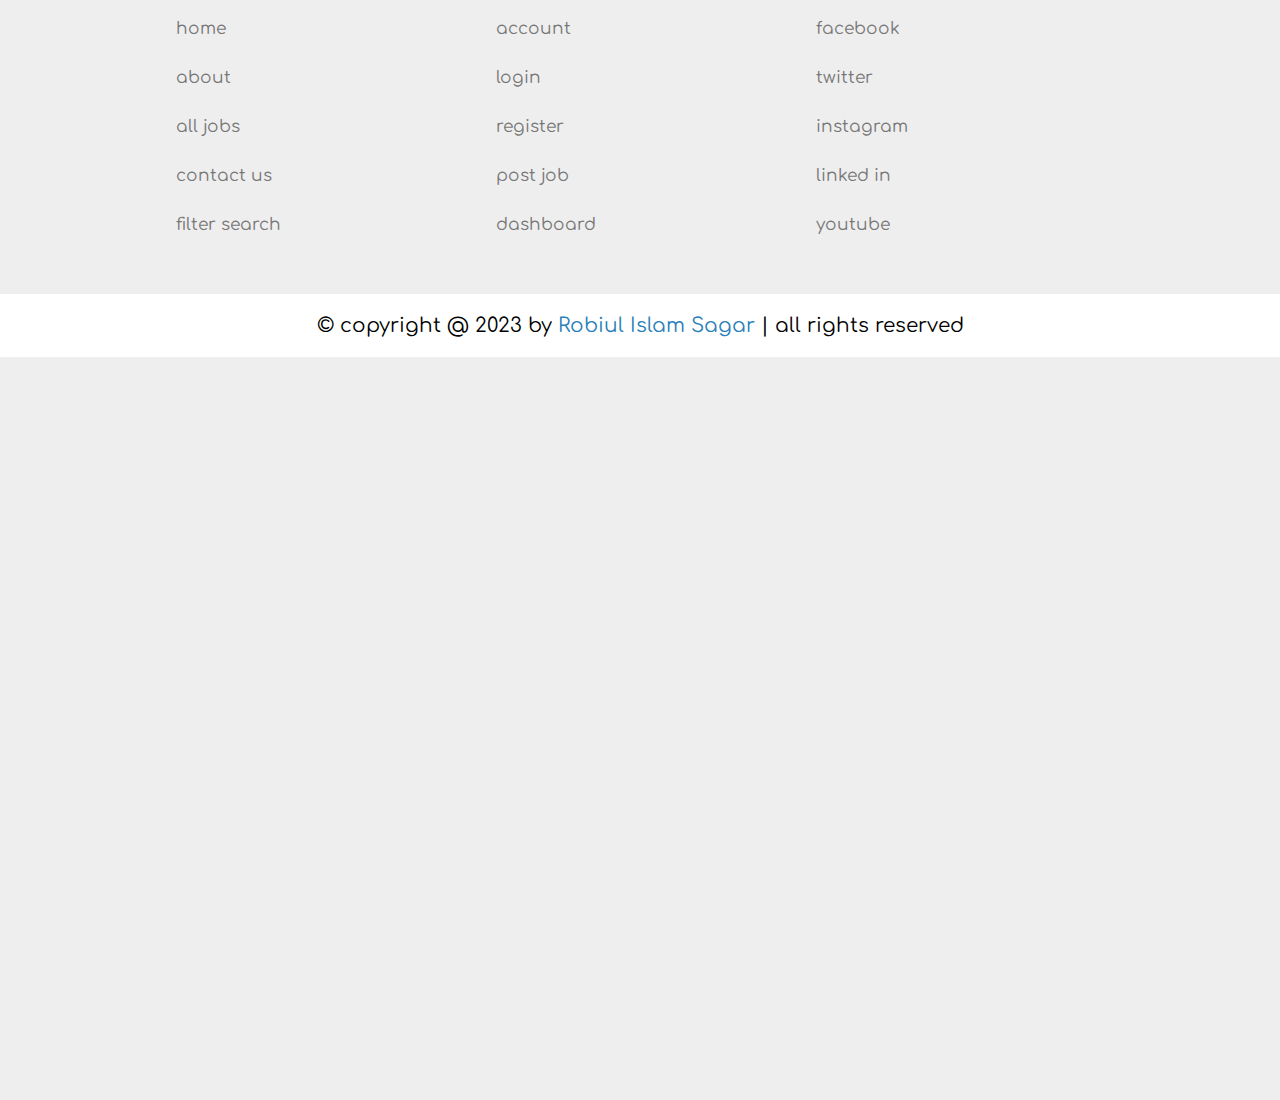
<file: jobs.html>
<!DOCTYPE html>
<html lang="en">

<head>
    <meta charset="UTF-8">
    <meta name="viewport" content="width=device-width, initial-scale=1.0">
    <title>About - Job Hunt</title>

    <!-- fontawesome -->
    <link rel="stylesheet" href="https://cdnjs.cloudflare.com/ajax/libs/font-awesome/6.4.2/css/all.min.css"
        integrity="sha512-z3gLpd7yknf1YoNbCzqRKc4qyor8gaKU1qmn+CShxbuBusANI9QpRohGBreCFkKxLhei6S9CQXFEbbKuqLg0DA=="
        crossorigin="anonymous" referrerpolicy="no-referrer" />

    <link rel="stylesheet" href="./style.css">

</head>

<body>
    <header class="header">
        <section class="flex">
            <span id="menu_btn">
                <i class="fas fa-bars-staggered"></i>
            </span>

            <a href="index.html" class="logo">
                <i class="fas fa-briefcase"></i>
                Jobhunt.
            </a>

            <nav>
                <a href="index.html">home</a>
                <a href="about.html">about us</a>
                <a href="jobs.html">all jobs</a>
                <a href="contact.html">contact us</a>
                <a href="login.html">login</a>
            </nav>

            <a href="#" class="btn">post job</a>
        </section>
    </header>
    <!-- ========= Header ends ========== -->


    <section class="job-filter">
        <h1 class="heading">job filter</h1>

        <form>
            <div class="flex">
                <div class="box">
                    <p>job title <span>*</span></p>
                    <input type="text" name="title" placeholder="keyword, category or company" required maxlength="20">
                </div>

                <div class="box">
                    <p>job location</p>
                    <input type="text" name="location" placeholder="city or state" required maxlength="20">
                </div>
            </div>

            <div class="dropdown-container">
                <div class="dropdown">
                    <input type="text" name="date" placeholder="date posted" class="output" />
                    <div class="lists">
                        <div class="item">today</div>
                        <div class="item">3 days ago</div>
                        <div class="item">7 days ago</div>
                        <div class="item">10 days ago</div>
                        <div class="item">15 days ago</div>
                        <div class="item">30 days ago</div>
                    </div>
                </div>

                <div class="dropdown">
                    <input type="text" name="salary" placeholder="estimated-salary" readonly class="output" />
                    <div class="lists">
                        <div class="item">1k or less</div>
                        <div class="item">1k - 5k</div>
                        <div class="item">5k - 10k</div>
                        <div class="item">10k - 15k</div>
                        <div class="item">15k - 20k</div>
                        <div class="item">20k - 25k</div>
                        <div class="item">25k - 30k</div>
                        <div class="item">30k - 35k</div>
                        <div class="item">35k - 40k+</div>
                    </div>
                </div>

                <div class="dropdown">
                    <input type="text" name="type" placeholder="job-type" readonly class="output" />
                    <div class="lists">
                        <div class="item">full-time</div>
                        <div class="item">part-time</div>
                        <div class="item">internship</div>
                        <div class="item">contract</div>
                        <div class="item">temporary</div>
                        <div class="item">fresher</div>
                    </div>
                </div>

                <div class="dropdown">
                    <input type="text" name="education" placeholder="education" readonly class="output" />
                    <div class="lists">
                        <div class="item">10th pass</div>
                        <div class="item">12th pass</div>
                        <div class="item">bachelor's degree</div>
                        <div class="item">master's degree</div>
                        <div class="item">temporary</div>
                        <div class="item">diploma</div>
                    </div>
                </div>

                <div class="dropdown">
                    <input type="text" name="shift" placeholder="shift" readonly class="output" />
                    <div class="lists">
                        <div class="item">day shift</div>
                        <div class="item">night shift</div>
                        <div class="item">fixed shift</div>
                        <div class="item">flexible shift</div>
                    </div>
                </div>
            </div>

            <a href="#" class="btn">search now</a>
        </form>
    </section>


    <section class="jobs-container">
        <h1 class="heading">all jobs</h1>

        <div class="jobs-box-container">
            <div class="box-jobs">
                <div class="company">
                    <img src="./assets/html.svg" alt="">
                    <div>
                        <h3>IT Infosys co.</h3>
                        <span>2 days ago</span>
                    </div>
                </div>
                <p class="job-title">Senior Web Developer</p>
                <p class="job-location">
                    <i class="fa-solid fa-location-dot"></i>
                    <span>Dhaka, Bangladesh</span>
                </p>
                <div class="tags">
                    <div class="job-tag">
                        <i class="fas fa-briefcase"></i>
                        <span>10k - 25k</span>
                    </div>
                    <div class="job-tag">
                        <i class="fas fa-briefcase"></i>
                        <span>part-time</span>
                    </div>
                    <div class="job-tag">
                        <i class="fas fa-clock"></i>
                        <span>day shift</span>
                    </div>
                </div>
                <div class="flex-btn">
                    <a href="view_job.html" class="btn">View details</a>
                    <button class="save-btn">
                        <i class="fa-regular fa-heart"></i>
                    </button>
                </div>
            </div>

            <div class="box-jobs">
                <div class="company">
                    <img src="./assets/css.svg" alt="">
                    <div>
                        <h3>mass media ltd.</h3>
                        <span>2 days ago</span>
                    </div>
                </div>
                <p class="job-title">Senior Web Developer</p>
                <p class="job-location">
                    <i class="fa-solid fa-location-dot"></i>
                    <span>Dhaka, Bangladesh</span>
                </p>
                <div class="tags">
                    <div class="job-tag">
                        <i class="fas fa-briefcase"></i>
                        <span>10k - 25k</span>
                    </div>
                    <div class="job-tag">
                        <i class="fas fa-briefcase"></i>
                        <span>full-time</span>
                    </div>
                    <div class="job-tag">
                        <i class="fas fa-clock"></i>
                        <span>fixed shift</span>
                    </div>
                </div>
                <div class="flex-btn">
                    <a href="view_job.html" class="btn">View details</a>
                    <button class="save-btn">
                        <i class="fa-regular fa-heart"></i>
                    </button>
                </div>
            </div>

            <div class="box-jobs">
                <div class="company">
                    <img src="./assets/js.svg" alt="">
                    <div>
                        <h3>IT Infosys co.</h3>
                        <span>2 days ago</span>
                    </div>
                </div>
                <p class="job-title">Qualified Developer</p>
                <p class="job-location">
                    <i class="fa-solid fa-location-dot"></i>
                    <span>Dhaka, Bangladesh</span>
                </p>
                <div class="tags">
                    <div class="job-tag">
                        <i class="fas fa-briefcase"></i>
                        <span>10k - 25k</span>
                    </div>
                    <div class="job-tag">
                        <i class="fas fa-briefcase"></i>
                        <span>part-time</span>
                    </div>
                    <div class="job-tag">
                        <i class="fas fa-clock"></i>
                        <span>day shift</span>
                    </div>
                </div>
                <div class="flex-btn">
                    <a href="view_job.html" class="btn">View details</a>
                    <button class="save-btn">
                        <i class="fa-regular fa-heart"></i>
                    </button>
                </div>
            </div>

            <div class="box-jobs">
                <div class="company">
                    <img src="./assets/react.svg" alt="">
                    <div>
                        <h3>IT Infosys co.</h3>
                        <span>2 days ago</span>
                    </div>
                </div>
                <p class="job-title">React Developer</p>
                <p class="job-location">
                    <i class="fa-solid fa-location-dot"></i>
                    <span>Dhaka, Bangladesh</span>
                </p>
                <div class="tags">
                    <div class="job-tag">
                        <i class="fas fa-briefcase"></i>
                        <span>10k - 25k</span>
                    </div>
                    <div class="job-tag">
                        <i class="fas fa-briefcase"></i>
                        <span>part-time</span>
                    </div>
                    <div class="job-tag">
                        <i class="fas fa-clock"></i>
                        <span>fixed shift</span>
                    </div>
                </div>
                <div class="flex-btn">
                    <a href="view_job.html" class="btn">View details</a>
                    <button class="save-btn">
                        <i class="fa-regular fa-heart"></i>
                    </button>
                </div>
            </div>

            <div class="box-jobs">
                <div class="company">
                    <img src="./assets/html.svg" alt="">
                    <div>
                        <h3>IT Infosys co.</h3>
                        <span>2 days ago</span>
                    </div>
                </div>
                <p class="job-title">Senior Web Developer</p>
                <p class="job-location">
                    <i class="fa-solid fa-location-dot"></i>
                    <span>Dhaka, Bangladesh</span>
                </p>
                <div class="tags">
                    <div class="job-tag">
                        <i class="fas fa-briefcase"></i>
                        <span>10k - 25k</span>
                    </div>
                    <div class="job-tag">
                        <i class="fas fa-briefcase"></i>
                        <span>full-time</span>
                    </div>
                    <div class="job-tag">
                        <i class="fas fa-clock"></i>
                        <span>day shift</span>
                    </div>
                </div>
                <div class="flex-btn">
                    <a href="view_job.html" class="btn">View details</a>
                    <button class="save-btn">
                        <i class="fa-regular fa-heart"></i>
                    </button>
                </div>
            </div>

            <div class="box-jobs">
                <div class="company">
                    <img src="./assets/next.svg" alt="">
                    <div>
                        <h3>IT Infosys co.</h3>
                        <span>2 days ago</span>
                    </div>
                </div>
                <p class="job-title">Javascript Developer</p>
                <p class="job-location">
                    <i class="fa-solid fa-location-dot"></i>
                    <span>Dhaka, Bangladesh</span>
                </p>
                <div class="tags">
                    <div class="job-tag">
                        <i class="fas fa-briefcase"></i>
                        <span>10k - 25k</span>
                    </div>
                    <div class="job-tag">
                        <i class="fas fa-briefcase"></i>
                        <span>part-time</span>
                    </div>
                    <div class="job-tag">
                        <i class="fas fa-clock"></i>
                        <span>flexible shift</span>
                    </div>
                </div>
                <div class="flex-btn">
                    <a href="view_job.html" class="btn">View details</a>
                    <button class="save-btn">
                        <i class="fa-regular fa-heart"></i>
                    </button>
                </div>
            </div>
            <div class="box-jobs">
                <div class="company">
                    <img src="./assets/next.svg" alt="">
                    <div>
                        <h3>IT Infosys co.</h3>
                        <span>2 days ago</span>
                    </div>
                </div>
                <p class="job-title">Laravel Developer</p>
                <p class="job-location">
                    <i class="fa-solid fa-location-dot"></i>
                    <span>Dhaka, Bangladesh</span>
                </p>
                <div class="tags">
                    <div class="job-tag">
                        <i class="fas fa-briefcase"></i>
                        <span>20k - 35k</span>
                    </div>
                    <div class="job-tag">
                        <i class="fas fa-briefcase"></i>
                        <span>full-time</span>
                    </div>
                    <div class="job-tag">
                        <i class="fas fa-clock"></i>
                        <span>day shift</span>
                    </div>
                </div>
                <div class="flex-btn">
                    <a href="view_job.html" class="btn">View details</a>
                    <button class="save-btn">
                        <i class="fa-regular fa-heart"></i>
                    </button>
                </div>
            </div>
            <div class="box-jobs">
                <div class="company">
                    <img src="./assets/next.svg" alt="">
                    <div>
                        <h3>IT Infosys co.</h3>
                        <span>2 days ago</span>
                    </div>
                </div>
                <p class="job-title">PHP Developer</p>
                <p class="job-location">
                    <i class="fa-solid fa-location-dot"></i>
                    <span>Dhaka, Bangladesh</span>
                </p>
                <div class="tags">
                    <div class="job-tag">
                        <i class="fas fa-briefcase"></i>
                        <span>10k - 25k</span>
                    </div>
                    <div class="job-tag">
                        <i class="fas fa-briefcase"></i>
                        <span>full-time</span>
                    </div>
                    <div class="job-tag">
                        <i class="fas fa-clock"></i>
                        <span>fixed shift</span>
                    </div>
                </div>
                <div class="flex-btn">
                    <a href="view_job.html" class="btn">View details</a>
                    <button class="save-btn">
                        <i class="fa-regular fa-heart"></i>
                    </button>
                </div>
            </div>
        </div>
    </section>
    <!-- ===== JOBS-CONTAINER ENDS -->


    <footer>
        <section class="grid">
            <div class="box">
                <h4>quick links</h4>

                <a href="index.html"><i class="fas fa-chevron-right"></i> home</a>
                <a href="about.html"><i class="fas fa-chevron-right"></i> about</a>
                <a href="jobs.html"><i class="fas fa-chevron-right"></i> all jobs</a>
                <a href="contact.html"><i class="fas fa-chevron-right"></i> contact us</a>
                <a href="#"><i class="fas fa-chevron-right"></i> filter search</a>
            </div>

            <div class="box">
                <h4>extra links</h4>

                <a href="#"><i class="fas fa-chevron-right"></i> account</a>
                <a href="login.html"><i class="fas fa-chevron-right"></i> login</a>
                <a href="register.html"><i class="fas fa-chevron-right"></i> register</a>
                <a href="#"><i class="fas fa-chevron-right"></i> post job</a>
                <a href="#"><i class="fas fa-chevron-right"></i> dashboard</a>
            </div>

            <div class="box">
                <h4>follow us</h4>

                <a href="https://www.facebook.com/robiul.islam.sagor24"> <i class="fa-brands fa-facebook-f"></i>
                    facebook</a>
                <a href="#"> <i class="fa-brands fa-twitter"></i> twitter</a>
                <a href="#"><i class="fa-brands fa-instagram"></i> instagram</a>
                <a href="#"><i class="fa-brands fa-linkedin-in"></i> linked in</a>
                <a href="#"><i class="fa-brands fa-youtube"></i> youtube </a>
            </div>
        </section>
        <div class="copyright">
            &copy; copyright @ 2023 by <span>Robiul Islam Sagar </span> | all rights reserved
        </div>
    </footer>

    <!-- custom js file -->
    <script src="./script.js"></script>
    <script>
        const dropdown_items = document.querySelectorAll(".job-filter .dropdown-container .dropdown .lists .item");

        dropdown_items.forEach(item => {
            item.addEventListener("click", () => {
                const item_parent = item.parentElement.parentElement
                const output = item_parent.querySelector(".output")
                output.value = item.textContent

                item.parentElement.style.transform = "scaleY(0)"
            })
        })
    </script>
</body>

</html>
</file>
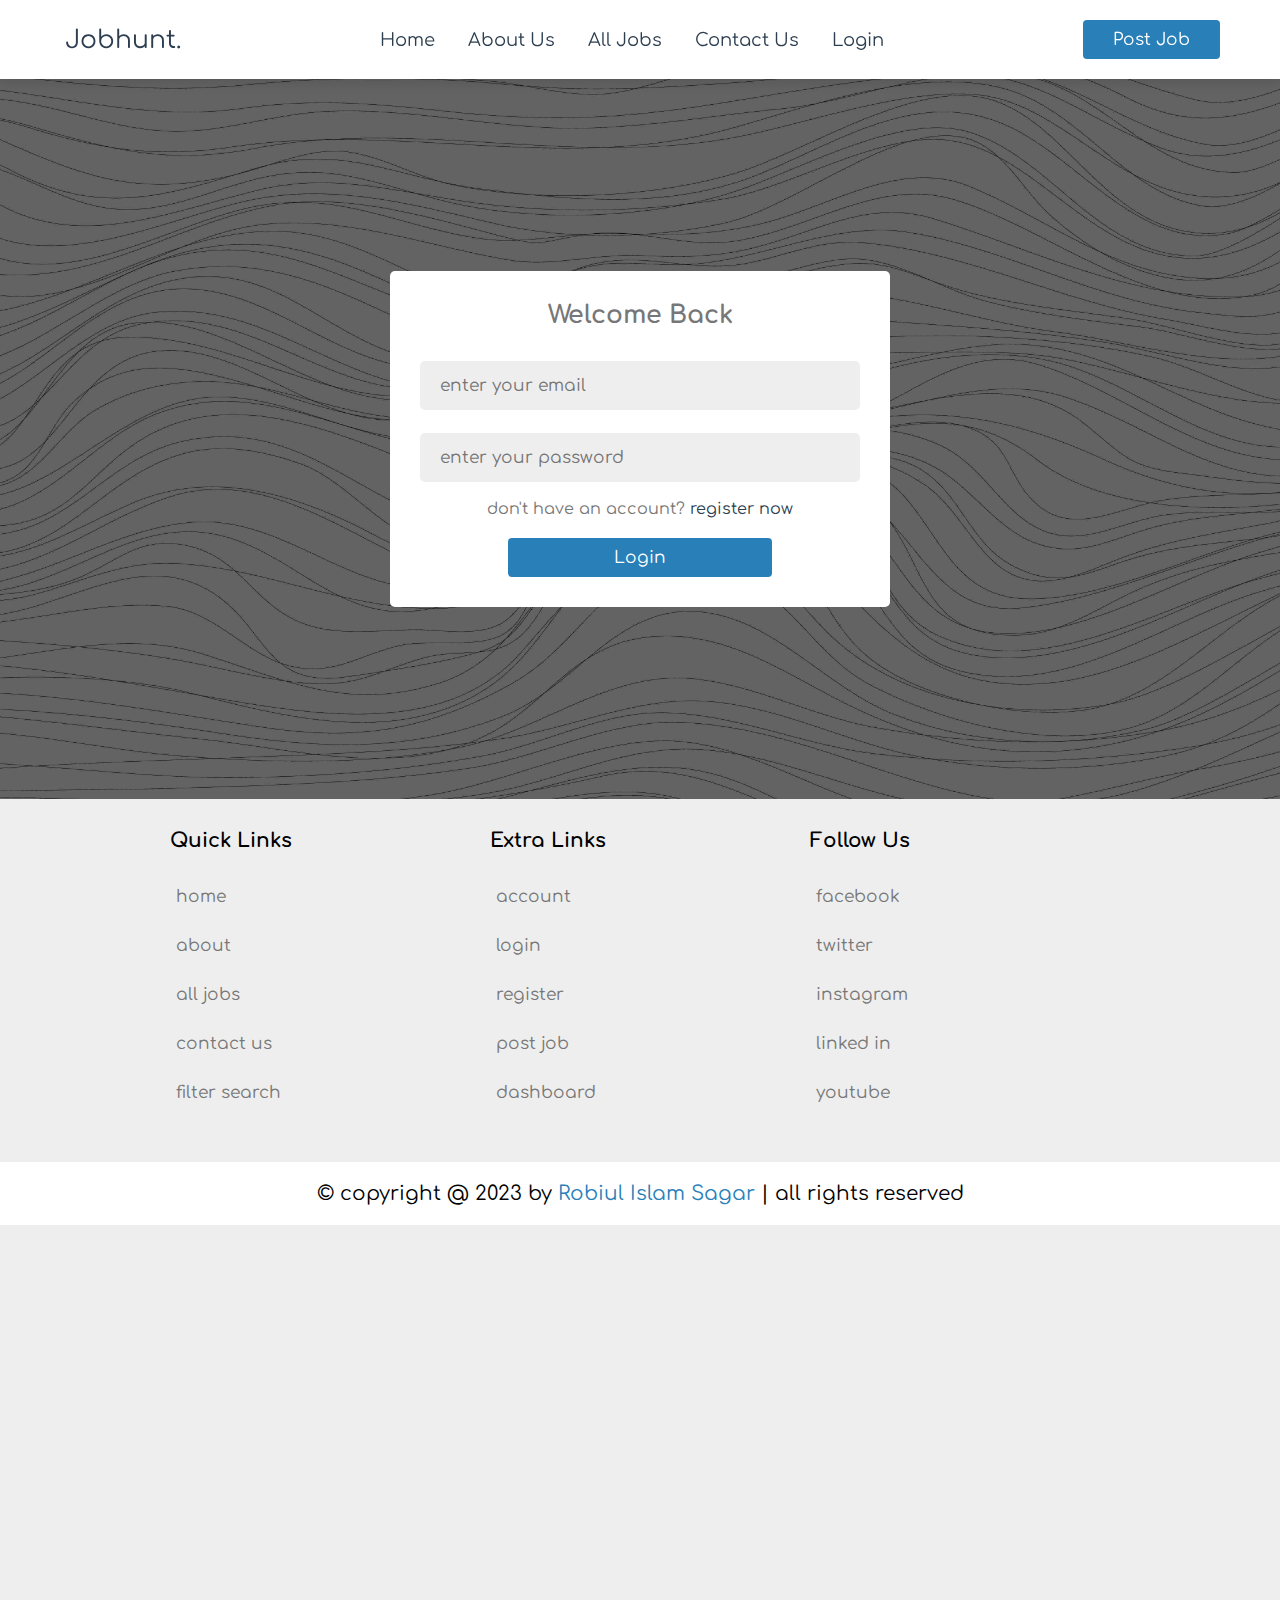
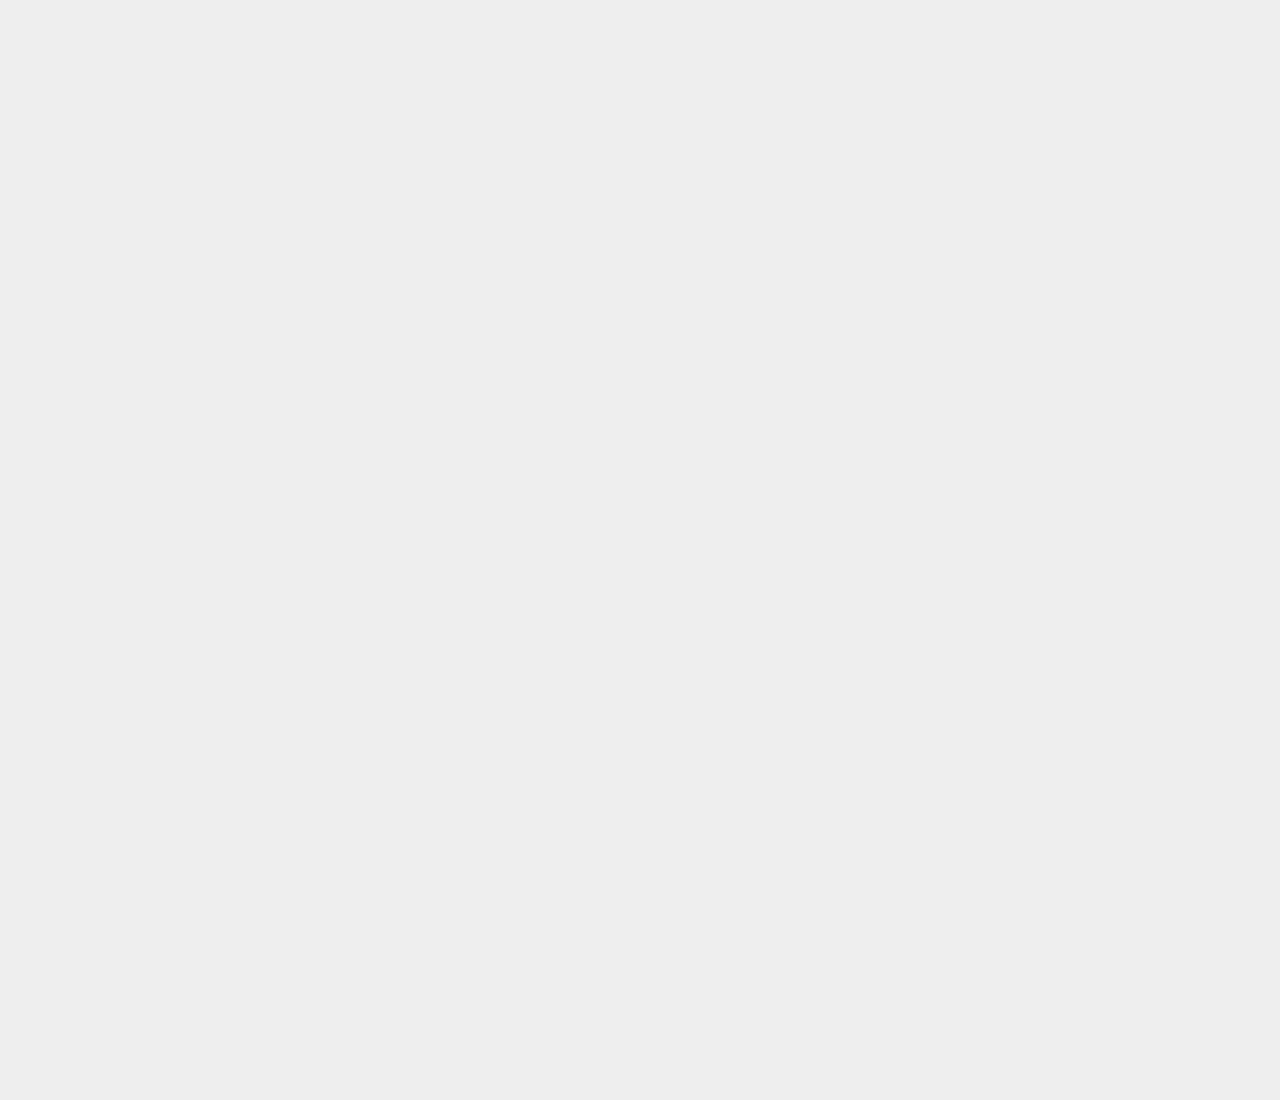
<file: login.html>
<!DOCTYPE html>
<html lang="en">

<head>
    <meta charset="UTF-8">
    <meta name="viewport" content="width=device-width, initial-scale=1.0">
    <title>Login - Job Hunt</title>

    <!-- fontawesome -->
    <link rel="stylesheet" href="https://cdnjs.cloudflare.com/ajax/libs/font-awesome/6.4.2/css/all.min.css"
        integrity="sha512-z3gLpd7yknf1YoNbCzqRKc4qyor8gaKU1qmn+CShxbuBusANI9QpRohGBreCFkKxLhei6S9CQXFEbbKuqLg0DA=="
        crossorigin="anonymous" referrerpolicy="no-referrer" />

    <link rel="stylesheet" href="./style.css">

</head>

<body>
    <header class="header">
        <section class="flex">
            <span id="menu_btn">
                <i class="fas fa-bars-staggered"></i>
            </span>

            <a href="index.html" class="logo">
                <i class="fas fa-briefcase"></i>
                Jobhunt.
            </a>

            <nav>
                <a href="index.html">home</a>
                <a href="about.html">about us</a>
                <a href="jobs.html">all jobs</a>
                <a href="contact.html">contact us</a>
                <a href="login.html">login</a>
            </nav>

            <a href="#" class="btn">post job</a>
        </section>
    </header>
    <!-- ========= Header ends ========== -->


    <!-- ========== account container starts =========== -->
    <div class="common-container account-container">
        <section class="common account">

            <form action="">
                <h3>Welcome back</h3>

                <input type="text" name="email" placeholder="enter your email" required maxlength="20">

                <input type="password" name="password" placeholder="enter your password" required maxlength="20">

                <p>don't have an account? <a href="register.html">register now</a></p>

                <button class="btn" type="submit">Login</button>

            </form>
        </section>
    </div>
    <!-- ========== home container ends =========== -->




    <footer>
        <section class="grid">
            <div class="box">
                <h4>quick links</h4>

                <a href="index.html"><i class="fas fa-chevron-right"></i> home</a>
                <a href="about.html"><i class="fas fa-chevron-right"></i> about</a>
                <a href="jobs.html"><i class="fas fa-chevron-right"></i> all jobs</a>
                <a href="contact.html"><i class="fas fa-chevron-right"></i> contact us</a>
                <a href="#"><i class="fas fa-chevron-right"></i> filter search</a>
            </div>

            <div class="box">
                <h4>extra links</h4>

                <a href="#"><i class="fas fa-chevron-right"></i> account</a>
                <a href="login.html"><i class="fas fa-chevron-right"></i> login</a>
                <a href="register.html"><i class="fas fa-chevron-right"></i> register</a>
                <a href="#"><i class="fas fa-chevron-right"></i> post job</a>
                <a href="#"><i class="fas fa-chevron-right"></i> dashboard</a>
            </div>

            <div class="box">
                <h4>follow us</h4>

                <a href="https://www.facebook.com/robiul.islam.sagor24"> <i class="fa-brands fa-facebook-f"></i>
                    facebook</a>
                <a href="#"> <i class="fa-brands fa-twitter"></i> twitter</a>
                <a href="#"><i class="fa-brands fa-instagram"></i> instagram</a>
                <a href="#"><i class="fa-brands fa-linkedin-in"></i> linked in</a>
                <a href="#"><i class="fa-brands fa-youtube"></i> youtube </a>
            </div>
        </section>
        <div class="copyright">
            &copy; copyright @ 2023 by <span>Robiul Islam Sagar </span> | all rights reserved
        </div>
    </footer>

    <!-- custom js file -->
    <script src="./script.js"></script>
</body>

</html>
</file>
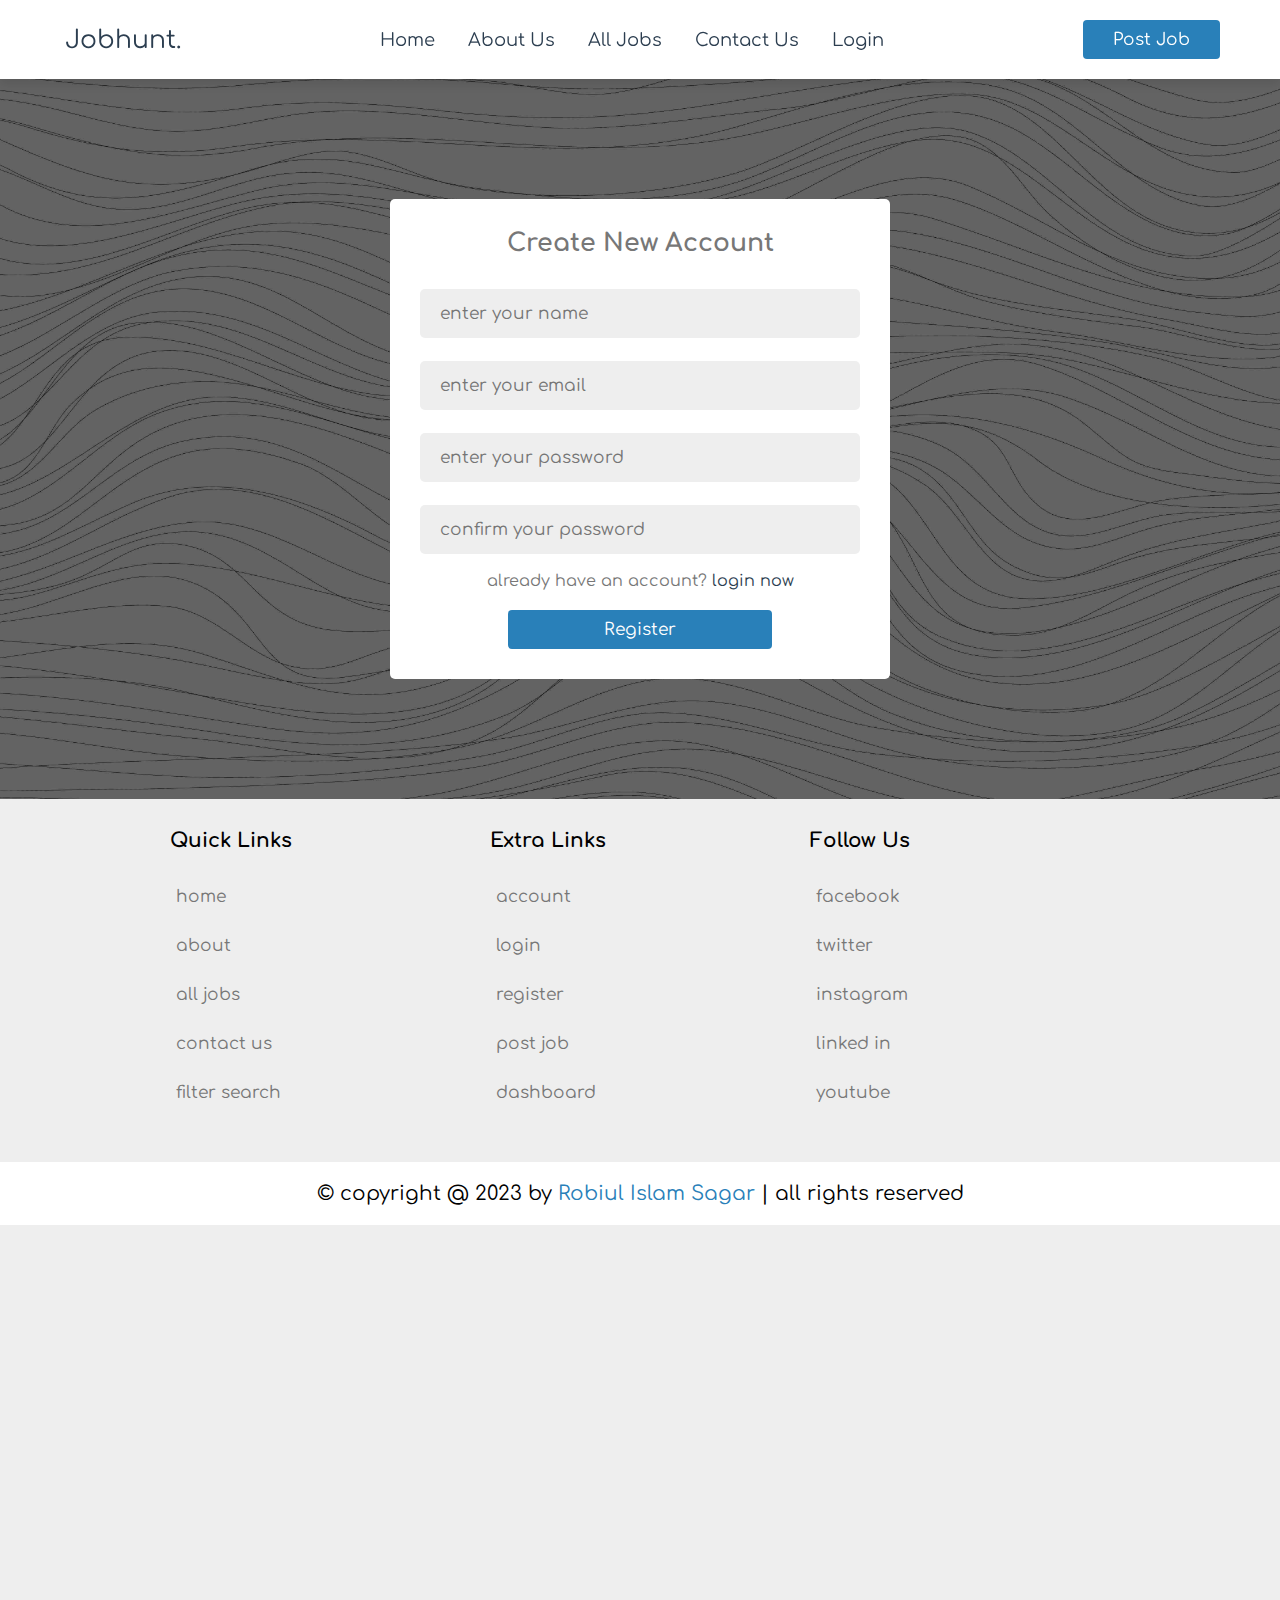
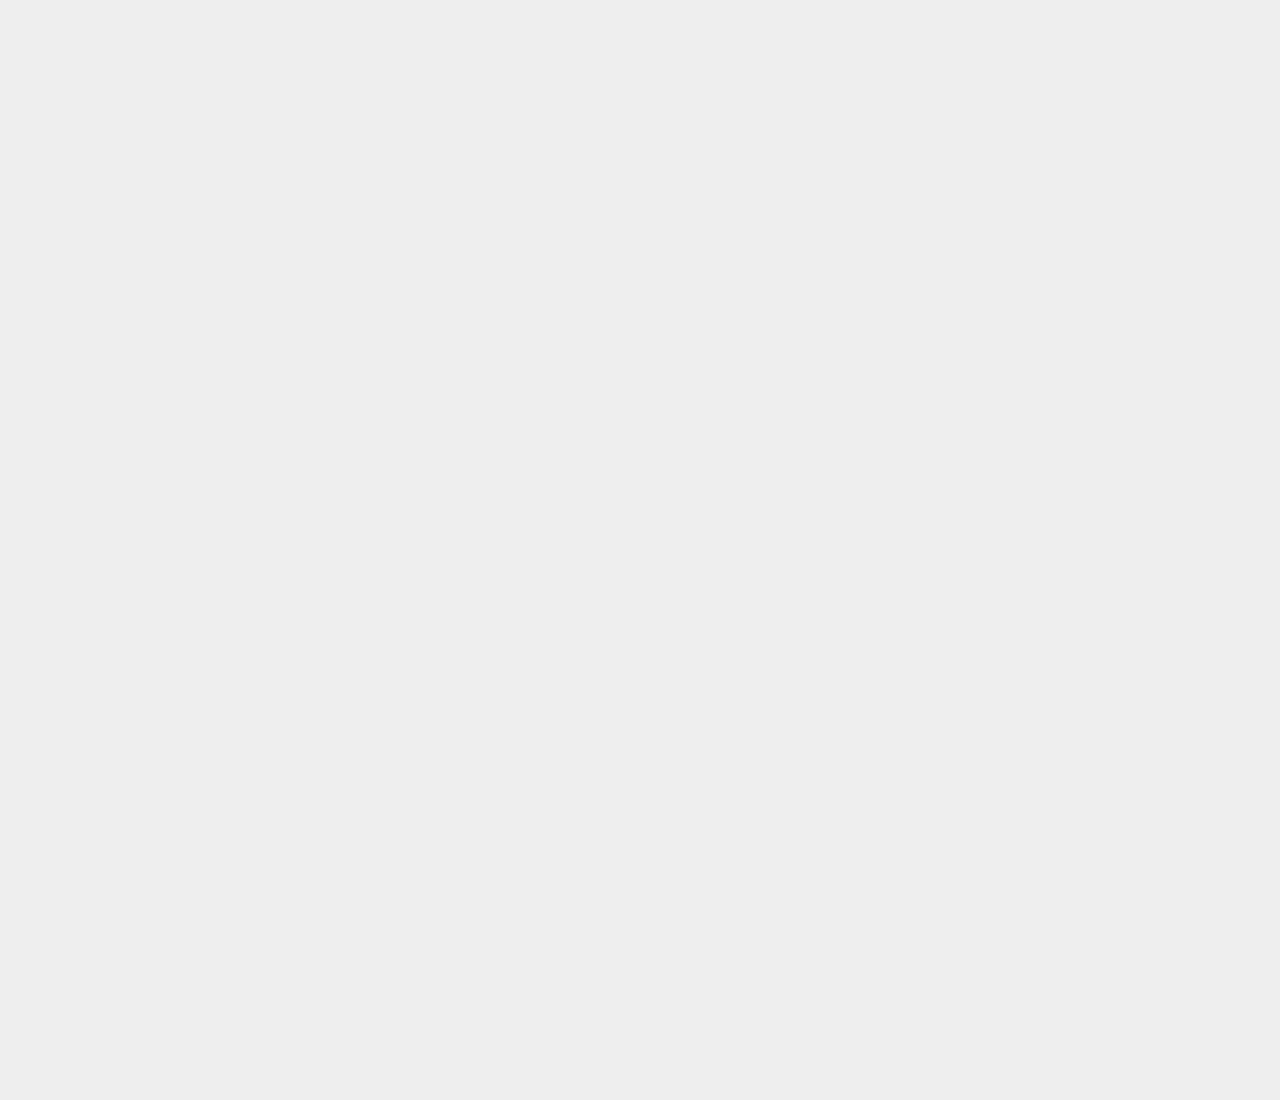
<file: register.html>
<!DOCTYPE html>
<html lang="en">

<head>
    <meta charset="UTF-8">
    <meta name="viewport" content="width=device-width, initial-scale=1.0">
    <title>Register - Job Hunt</title>

    <!-- fontawesome -->
    <link rel="stylesheet" href="https://cdnjs.cloudflare.com/ajax/libs/font-awesome/6.4.2/css/all.min.css"
        integrity="sha512-z3gLpd7yknf1YoNbCzqRKc4qyor8gaKU1qmn+CShxbuBusANI9QpRohGBreCFkKxLhei6S9CQXFEbbKuqLg0DA=="
        crossorigin="anonymous" referrerpolicy="no-referrer" />

    <link rel="stylesheet" href="./style.css">

</head>

<body>
    <header class="header">
        <section class="flex">
            <span id="menu_btn">
                <i class="fas fa-bars-staggered"></i>
            </span>

            <a href="index.html" class="logo">
                <i class="fas fa-briefcase"></i>
                Jobhunt.
            </a>

            <nav>
                <a href="index.html">home</a>
                <a href="about.html">about us</a>
                <a href="jobs.html">all jobs</a>
                <a href="contact.html">contact us</a>
                <a href="login.html">login</a>
            </nav>

            <a href="#" class="btn">post job</a>
        </section>
    </header>
    <!-- ========= Header ends ========== -->


    <!-- ========== account container starts =========== -->
    <div class="common-container account-container">
        <section class="common account">

            <form action="">
                <h3>create new account</h3>

                <input type="text" name="name" placeholder="enter your name" required maxlength="20">

                <input type="text" name="email" placeholder="enter your email" required maxlength="20">

                <input type="password" name="password" placeholder="enter your password" required>

                <input type="password" name="cpassword" placeholder="confirm your password" required>

                <p>already have an account? <a href="login.html">login now</a></p>

                <button class="btn" type="submit">Register</button>

            </form>
        </section>
    </div>
    <!-- ========== home container ends =========== -->




    <footer>
        <section class="grid">
            <div class="box">
                <h4>quick links</h4>

                <a href="index.html"><i class="fas fa-chevron-right"></i> home</a>
                <a href="about.html"><i class="fas fa-chevron-right"></i> about</a>
                <a href="jobs.html"><i class="fas fa-chevron-right"></i> all jobs</a>
                <a href="contact.html"><i class="fas fa-chevron-right"></i> contact us</a>
                <a href="#"><i class="fas fa-chevron-right"></i> filter search</a>
            </div>

            <div class="box">
                <h4>extra links</h4>

                <a href="#"><i class="fas fa-chevron-right"></i> account</a>
                <a href="login.html"><i class="fas fa-chevron-right"></i> login</a>
                <a href="register.html"><i class="fas fa-chevron-right"></i> register</a>
                <a href="#"><i class="fas fa-chevron-right"></i> post job</a>
                <a href="#"><i class="fas fa-chevron-right"></i> dashboard</a>
            </div>

            <div class="box">
                <h4>follow us</h4>

                <a href="https://www.facebook.com/robiul.islam.sagor24"> <i class="fa-brands fa-facebook-f"></i>
                    facebook</a>
                <a href="#"> <i class="fa-brands fa-twitter"></i> twitter</a>
                <a href="#"><i class="fa-brands fa-instagram"></i> instagram</a>
                <a href="#"><i class="fa-brands fa-linkedin-in"></i> linked in</a>
                <a href="#"><i class="fa-brands fa-youtube"></i> youtube </a>
            </div>
        </section>
        <div class="copyright">
            &copy; copyright @ 2023 by <span>Robiul Islam Sagar </span> | all rights reserved
        </div>
    </footer>

    <!-- custom js file -->
    <script src="./script.js"></script>
</body>

</html>
</file>
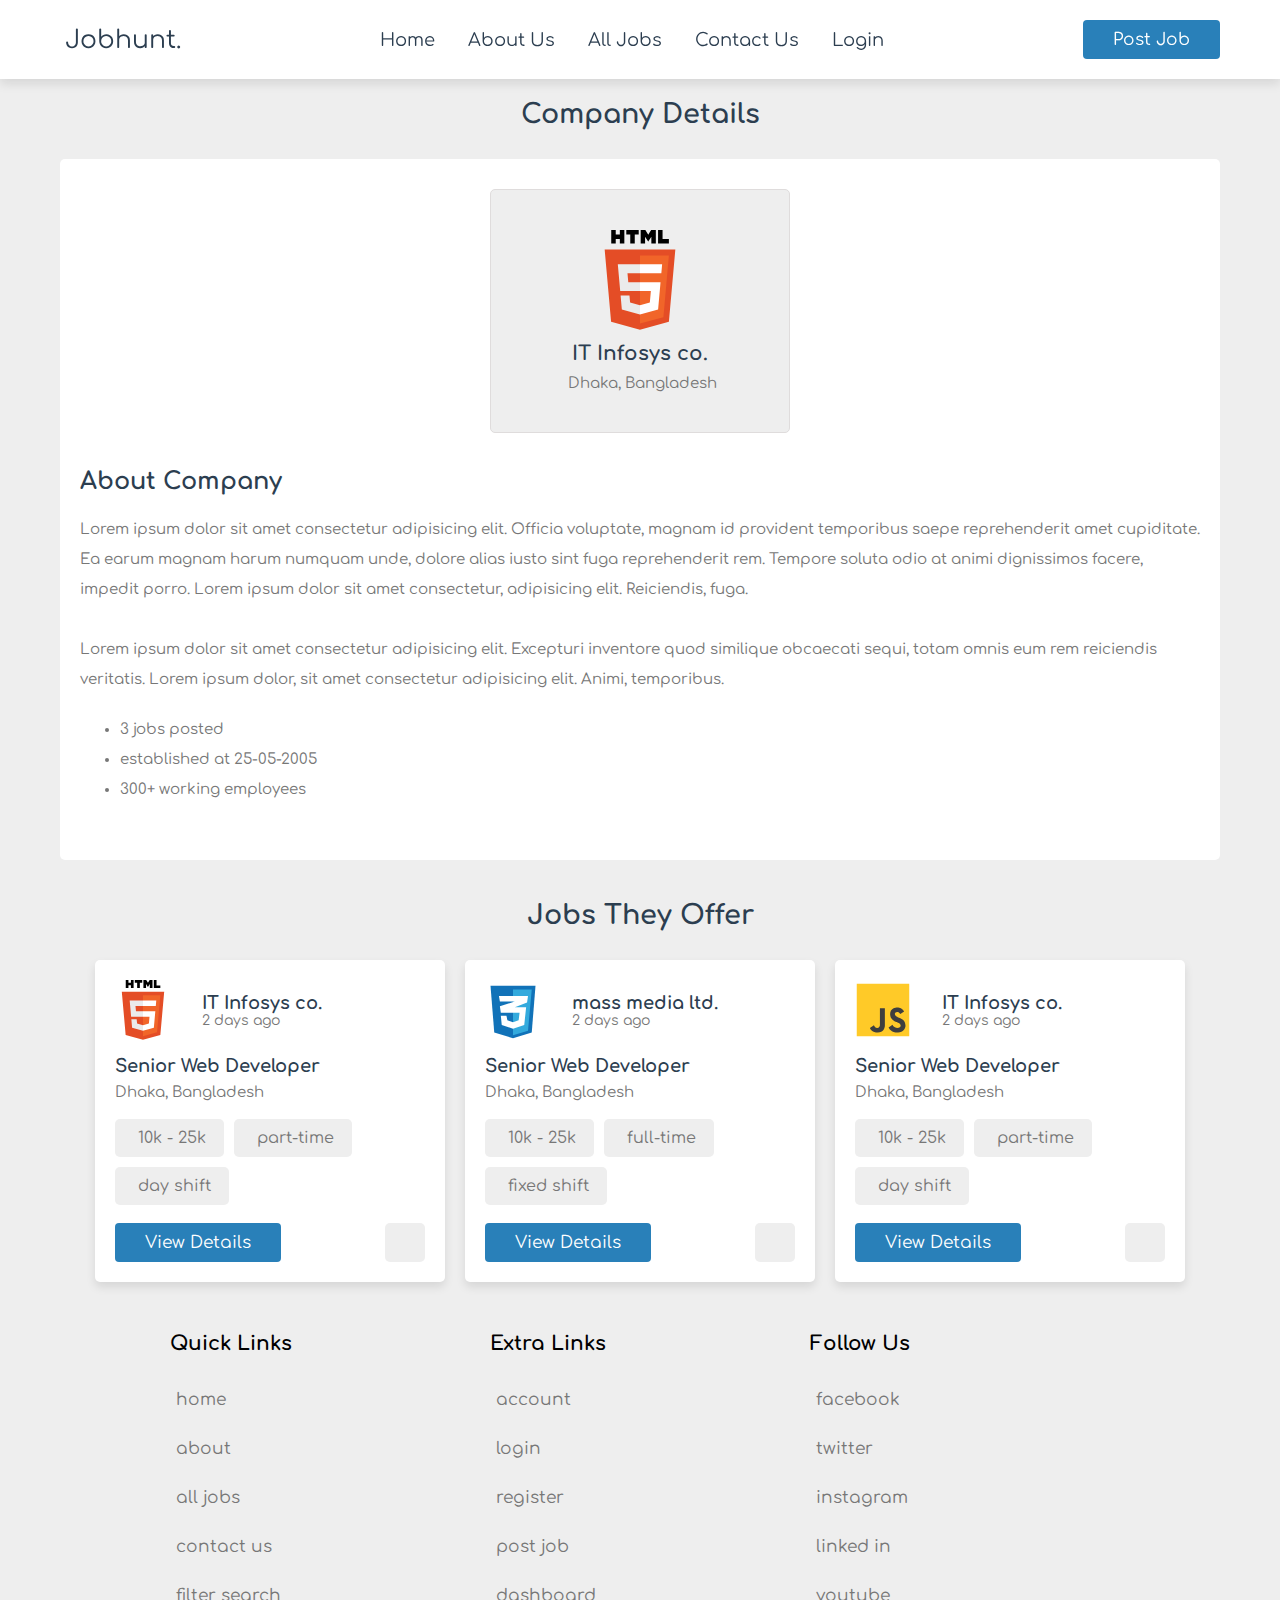
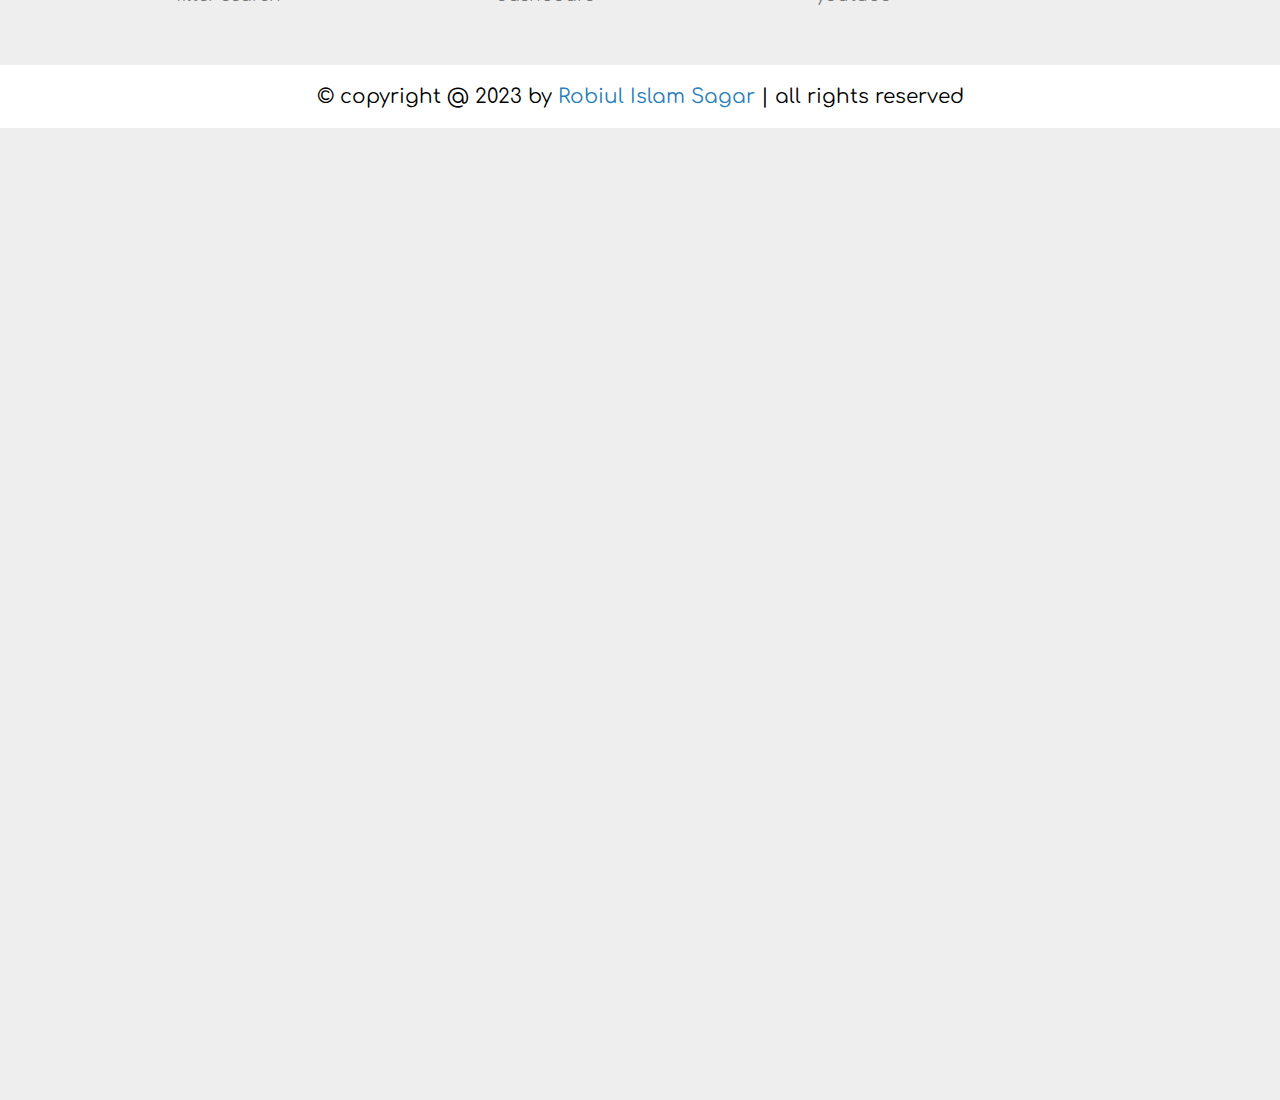
<file: view_company.html>
<!DOCTYPE html>
<html lang="en">

<head>
    <meta charset="UTF-8">
    <meta name="viewport" content="width=device-width, initial-scale=1.0">
    <title>Company Details - Job Hunt</title>

    <!-- fontawesome -->
    <link rel="stylesheet" href="https://cdnjs.cloudflare.com/ajax/libs/font-awesome/6.4.2/css/all.min.css"
        integrity="sha512-z3gLpd7yknf1YoNbCzqRKc4qyor8gaKU1qmn+CShxbuBusANI9QpRohGBreCFkKxLhei6S9CQXFEbbKuqLg0DA=="
        crossorigin="anonymous" referrerpolicy="no-referrer" />

    <link rel="stylesheet" href="./style.css">

</head>

<body>
    <header class="header">
        <section class="flex">
            <span id="menu_btn">
                <i class="fas fa-bars-staggered"></i>
            </span>

            <a href="index.html" class="logo">
                <i class="fas fa-briefcase"></i>
                Jobhunt.
            </a>

            <nav>
                <a href="index.html">home</a>
                <a href="about.html">about us</a>
                <a href="jobs.html">all jobs</a>
                <a href="contact.html">contact us</a>
                <a href="login.html">login</a>
            </nav>

            <a href="#" class="btn">post job</a>
        </section>
    </header>
    <!-- ========= Header ends ========== -->

    <!-- Company Details Starts -->
    <section class="view-company">
        <h1 class="heading">company details</h1>

        <div class="details">
            <div class="company-info">
                <img src="./assets/html.svg" alt="">
                <h3>IT Infosys co.</h2>
                    <div>
                        <i class="fa-solid fa-location-dot"></i>
                        <span>dhaka, bangladesh</span>
                    </div>
            </div>

            <div class="about-company">
                <h2>about company</h2>
                <p>Lorem ipsum dolor sit amet consectetur adipisicing elit. Officia voluptate, magnam id provident
                    temporibus saepe reprehenderit amet cupiditate. Ea earum magnam harum numquam unde, dolore alias
                    iusto sint fuga reprehenderit rem. Tempore soluta odio at animi dignissimos facere, impedit porro.
                    Lorem ipsum dolor sit amet consectetur, adipisicing elit. Reiciendis, fuga.
                    <br><br>
                    Lorem ipsum dolor sit amet consectetur adipisicing elit. Excepturi inventore quod similique
                    obcaecati sequi, totam omnis eum rem reiciendis veritatis. Lorem ipsum dolor, sit amet consectetur
                    adipisicing elit. Animi, temporibus.
                </p>

                <ul>
                    <li>3 jobs posted</li>
                    <li>established at 25-05-2005</li>
                    <li>300+ working employees</li>
                </ul>
            </div>
        </div>
    </section>
    <!-- Company Details Ends -->

    <section class="jobs-container">
        <h1 class="heading">jobs they offer</h1>

        <div class="jobs-box-container">
            <div class="box-jobs">
                <div class="company">
                    <img src="./assets/html.svg" alt="">
                    <div>
                        <h3>IT Infosys co.</h3>
                        <span>2 days ago</span>
                    </div>
                </div>
                <p class="job-title">Senior Web Developer</p>
                <p class="job-location">
                    <i class="fa-solid fa-location-dot"></i>
                    <span>Dhaka, Bangladesh</span>
                </p>
                <div class="tags">
                    <div class="job-tag">
                        <i class="fas fa-briefcase"></i>
                        <span>10k - 25k</span>
                    </div>
                    <div class="job-tag">
                        <i class="fas fa-briefcase"></i>
                        <span>part-time</span>
                    </div>
                    <div class="job-tag">
                        <i class="fas fa-clock"></i>
                        <span>day shift</span>
                    </div>
                </div>
                <div class="flex-btn">
                    <a href="view_job.html" class="btn">View details</a>
                    <button class="save-btn">
                        <i class="fa-regular fa-heart"></i>
                    </button>
                </div>
            </div>

            <div class="box-jobs">
                <div class="company">
                    <img src="./assets/css.svg" alt="">
                    <div>
                        <h3>mass media ltd.</h3>
                        <span>2 days ago</span>
                    </div>
                </div>
                <p class="job-title">Senior Web Developer</p>
                <p class="job-location">
                    <i class="fa-solid fa-location-dot"></i>
                    <span>Dhaka, Bangladesh</span>
                </p>
                <div class="tags">
                    <div class="job-tag">
                        <i class="fas fa-briefcase"></i>
                        <span>10k - 25k</span>
                    </div>
                    <div class="job-tag">
                        <i class="fas fa-briefcase"></i>
                        <span>full-time</span>
                    </div>
                    <div class="job-tag">
                        <i class="fas fa-clock"></i>
                        <span>fixed shift</span>
                    </div>
                </div>
                <div class="flex-btn">
                    <a href="view_job.html" class="btn">View details</a>
                    <button class="save-btn">
                        <i class="fa-regular fa-heart"></i>
                    </button>
                </div>
            </div>

            <div class="box-jobs">
                <div class="company">
                    <img src="./assets/js.svg" alt="">
                    <div>
                        <h3>IT Infosys co.</h3>
                        <span>2 days ago</span>
                    </div>
                </div>
                <p class="job-title">Senior Web Developer</p>
                <p class="job-location">
                    <i class="fa-solid fa-location-dot"></i>
                    <span>Dhaka, Bangladesh</span>
                </p>
                <div class="tags">
                    <div class="job-tag">
                        <i class="fas fa-briefcase"></i>
                        <span>10k - 25k</span>
                    </div>
                    <div class="job-tag">
                        <i class="fas fa-briefcase"></i>
                        <span>part-time</span>
                    </div>
                    <div class="job-tag">
                        <i class="fas fa-clock"></i>
                        <span>day shift</span>
                    </div>
                </div>
                <div class="flex-btn">
                    <a href="view_job.html" class="btn">View details</a>
                    <button class="save-btn">
                        <i class="fa-regular fa-heart"></i>
                    </button>
                </div>
            </div>

        </div>
    </section>
    <!-- ===== JOBS-CONTAINER ENDS -->

    <footer>
        <section class="grid">
            <div class="box">
                <h4>quick links</h4>

                <a href="index.html"><i class="fas fa-chevron-right"></i> home</a>
                <a href="about.html"><i class="fas fa-chevron-right"></i> about</a>
                <a href="jobs.html"><i class="fas fa-chevron-right"></i> all jobs</a>
                <a href="contact.html"><i class="fas fa-chevron-right"></i> contact us</a>
                <a href="#"><i class="fas fa-chevron-right"></i> filter search</a>
            </div>

            <div class="box">
                <h4>extra links</h4>

                <a href="#"><i class="fas fa-chevron-right"></i> account</a>
                <a href="login.html"><i class="fas fa-chevron-right"></i> login</a>
                <a href="register.html"><i class="fas fa-chevron-right"></i> register</a>
                <a href="#"><i class="fas fa-chevron-right"></i> post job</a>
                <a href="#"><i class="fas fa-chevron-right"></i> dashboard</a>
            </div>

            <div class="box">
                <h4>follow us</h4>

                <a href="https://www.facebook.com/robiul.islam.sagor24"> <i class="fa-brands fa-facebook-f"></i>
                    facebook</a>
                <a href="#"> <i class="fa-brands fa-twitter"></i> twitter</a>
                <a href="#"><i class="fa-brands fa-instagram"></i> instagram</a>
                <a href="#"><i class="fa-brands fa-linkedin-in"></i> linked in</a>
                <a href="#"><i class="fa-brands fa-youtube"></i> youtube </a>
            </div>
        </section>
        <div class="copyright">
            &copy; copyright @ 2023 by <span>Robiul Islam Sagar </span> | all rights reserved
        </div>
    </footer>

    <!-- custom js file -->
    <script src="./script.js"></script>
</body>

</html>
</file>
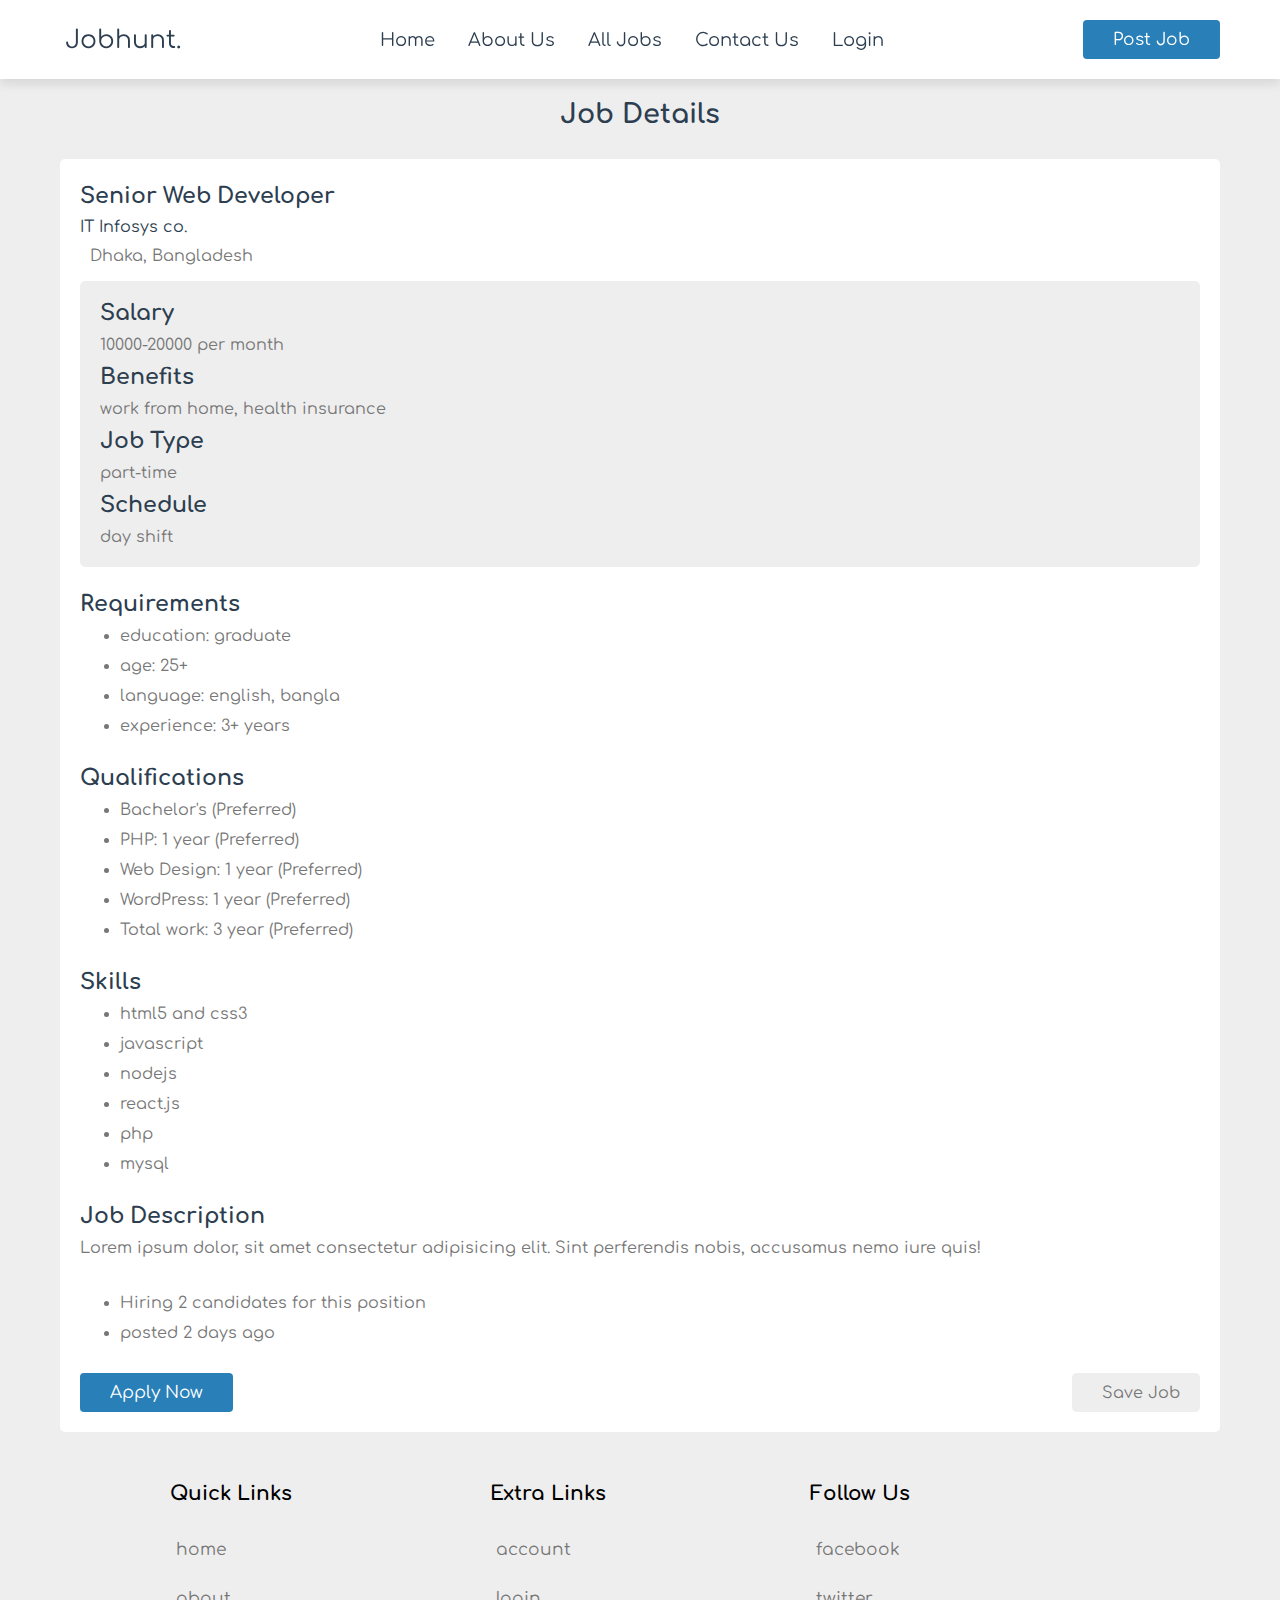
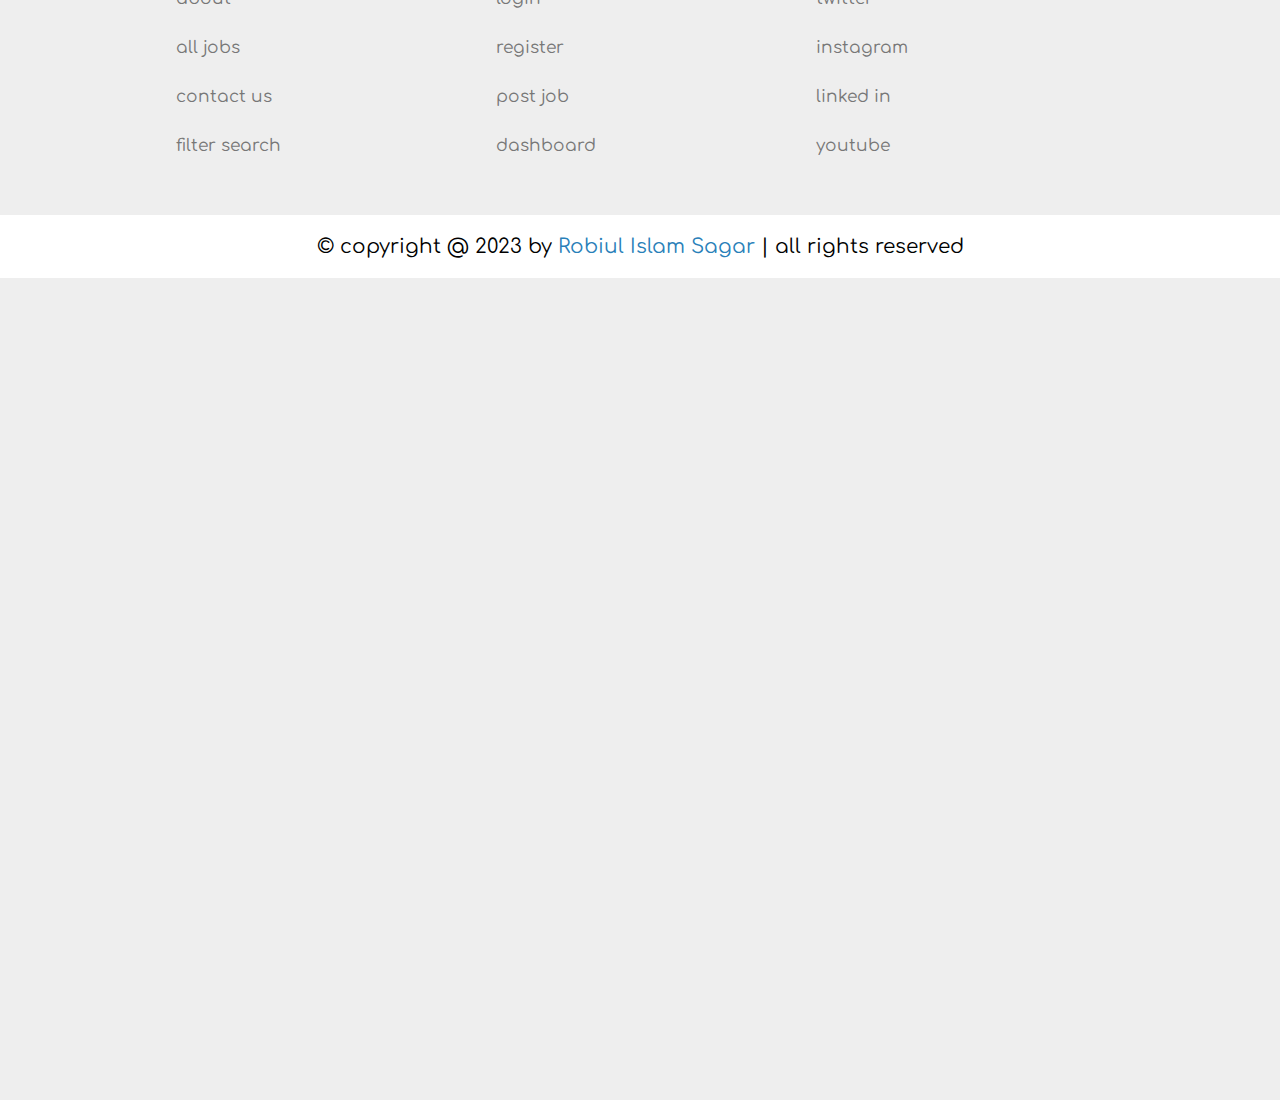
<file: view_job.html>
<!DOCTYPE html>
<html lang="en">

<head>
    <meta charset="UTF-8">
    <meta name="viewport" content="width=device-width, initial-scale=1.0">
    <title>View Job - Job Hunt</title>

    <!-- fontawesome -->
    <link rel="stylesheet" href="https://cdnjs.cloudflare.com/ajax/libs/font-awesome/6.4.2/css/all.min.css"
        integrity="sha512-z3gLpd7yknf1YoNbCzqRKc4qyor8gaKU1qmn+CShxbuBusANI9QpRohGBreCFkKxLhei6S9CQXFEbbKuqLg0DA=="
        crossorigin="anonymous" referrerpolicy="no-referrer" />

    <link rel="stylesheet" href="./style.css">

</head>

<body>
    <header class="header">
        <section class="flex">
            <span id="menu_btn">
                <i class="fas fa-bars-staggered"></i>
            </span>

            <a href="index.html" class="logo">
                <i class="fas fa-briefcase"></i>
                Jobhunt.
            </a>

            <nav>
                <a href="index.html">home</a>
                <a href="about.html">about us</a>
                <a href="jobs.html">all jobs</a>
                <a href="contact.html">contact us</a>
                <a href="login.html">login</a>
            </nav>

            <a href="#" class="btn">post job</a>
        </section>
    </header>
    <!-- ========= Header ends ========== -->

    <!-- ========== View Job Section ========== -->
    <section class="view-job">
        <h1 class="heading">job details</h1>

        <div class="details">
            <div class="job-details">
                <h3>senior web developer</h3>
                <a href="view_company.html">IT Infosys co.</a>
                <div>
                    <i class="fa-solid fa-location-dot"></i>
                    <span>dhaka, bangladesh</span>
                </div>
            </div>

            <div class="basic-info">
                <h3>salary</h3>
                <p>10000-20000 per month</p>
                <h3>benefits</h3>
                <p>work from home, health insurance</p>
                <h3>job type</h3>
                <p>part-time</p>
                <h3>schedule</h3>
                <p>day shift</p>
            </div>

            <ul>
                <h3>requirements</h3>
                <li>education: graduate</li>
                <li>age: 25+</li>
                <li>language: english, bangla</li>
                <li>experience: 3+ years</li>
            </ul>

            <ul>
                <h3>qualifications</h3>
                <li>Bachelor's (Preferred) </li>
                <li>PHP: 1 year (Preferred) </li>
                <li>Web Design: 1 year (Preferred) </li>
                <li>WordPress: 1 year (Preferred) </li>
                <li>Total work: 3 year (Preferred) </li>
            </ul>

            <ul>
                <h3>skills</h3>
                <li>html5 and css3</li>
                <li>javascript</li>
                <li>nodejs</li>
                <li>react.js</li>
                <li>php</li>
                <li>mysql</li>
            </ul>

            <div>
                <h3>job description</h3>
                <p>Lorem ipsum dolor, sit amet consectetur adipisicing elit. Sint perferendis nobis, accusamus nemo iure
                    quis!</p>

                <ul>
                    <li>Hiring 2 candidates for this position</li>
                    <li>posted 2 days ago</li>
                </ul>
            </div>

            <div class="flex-btn">
                <a href="view_job.html" class="btn">apply now</a>
                <button class="save-btn">
                    <i class="fa-regular fa-heart"></i>
                    <span>save job</span>
                </button>
            </div>
        </div>
    </section>
    <!-- ========== View Job Section Ends ========== -->


    <footer>
        <section class="grid">
            <div class="box">
                <h4>quick links</h4>

                <a href="index.html"><i class="fas fa-chevron-right"></i> home</a>
                <a href="about.html"><i class="fas fa-chevron-right"></i> about</a>
                <a href="jobs.html"><i class="fas fa-chevron-right"></i> all jobs</a>
                <a href="contact.html"><i class="fas fa-chevron-right"></i> contact us</a>
                <a href="#"><i class="fas fa-chevron-right"></i> filter search</a>
            </div>

            <div class="box">
                <h4>extra links</h4>

                <a href="#"><i class="fas fa-chevron-right"></i> account</a>
                <a href="login.html"><i class="fas fa-chevron-right"></i> login</a>
                <a href="register.html"><i class="fas fa-chevron-right"></i> register</a>
                <a href="#"><i class="fas fa-chevron-right"></i> post job</a>
                <a href="#"><i class="fas fa-chevron-right"></i> dashboard</a>
            </div>

            <div class="box">
                <h4>follow us</h4>

                <a href="https://www.facebook.com/robiul.islam.sagor24"> <i class="fa-brands fa-facebook-f"></i>
                    facebook</a>
                <a href="#"> <i class="fa-brands fa-twitter"></i> twitter</a>
                <a href="#"><i class="fa-brands fa-instagram"></i> instagram</a>
                <a href="#"><i class="fa-brands fa-linkedin-in"></i> linked in</a>
                <a href="#"><i class="fa-brands fa-youtube"></i> youtube </a>
            </div>
        </section>
        <div class="copyright">
            &copy; copyright @ 2023 by <span>Robiul Islam Sagar </span> | all rights reserved
        </div>
    </footer>

    <!-- custom js file -->
    <script src="./script.js"></script>
</body>

</html>
</file>
<file: style.css>
/* google font: Comforta */

@import url('https://fonts.googleapis.com/css2?family=Comfortaa:wght@300;400;500;600;700&family=Smooch+Sans:wght@300;400;500;600;700&display=swap');

:root {
    --main-color: #2980b9;
    --red: red;
    --light-color: #777;
    --light-bg: #eee;
    --white: #fff;
    --black: #2c3e50;
    --box-shadow: 0 .5rem 1rem rgba(0, 0, 0, 0.1);
    --border: .1rem solid rgba(0, 0, 0, 0.3)
}

* {
    margin: 0;
    padding: 0;
    box-sizing: border-box;
    font-family: 'Comfortaa', sans-serif;
    text-decoration: none;
    outline: none;
    border: none;
}

*::selection {
    background: var(--main-color);
    color: #fff;
}

::-webkit-scrollbar {
    width: 1rem;
    height: .5rem;
}

::-webkit-scrollbar-track {
    background: transparent;

}

::-webkit-scrollbar-thumb {
    background: var(--main-color);
    border-radius: 1rem;

}

html {
    font-size: 62.5%;
    overflow-x: hidden;
    scroll-padding-top: 7rem;
    scroll-behavior: smooth;
}

body {
    background-color: var(--light-bg);
    min-height: 300vh;
}

section {
    padding: 2rem;
    margin: 0 auto;
    max-width: 1200px;
}

img {
    width: 100%;
    object-fit: cover;
}

.heading {
    text-align: center;
    font-size: 2.7rem;
    margin-bottom: 3rem;
    text-transform: capitalize;
    color: var(--black);
}

.flex-btn {
    display: flex;
    justify-content: space-between;
}

.save-btn {
    background: var(--light-bg);
    cursor: pointer;
    padding-left: 2rem;
    padding-right: 2rem;
    transition: .2s;
    border-radius: .5rem;
    font-size: 1.8rem;
}

.save-btn:hover {
    background: var(--black);
}

.save-btn:hover i,
.save-btn:hover span {
    color: var(--white) !important;
}


.section-title {
    background: var(--black);
    font-size: 6rem;
    text-align: center;
    color: var(--white);
    padding: 6rem 2rem;
    text-transform: capitalize;
    font-weight: bold;
    border-top: 1rem solid var(--main-color);
    border-bottom: 1rem solid var(--main-color);
}

.btn {
    padding: 1rem 3rem;
    text-align: center;
    display: inline-block;
    background: var(--main-color);
    font-size: 1.7rem;
    color: var(--white);
    text-transform: capitalize;
    cursor: pointer;
    border-radius: .4rem;
    transition: .2s;
}

.btn:hover {
    background: var(--black);
}

a:link {
    color: var(--black);
}

a.btn {
    color: var(--white);
}

/* common container is for homepage, login page and register page */
.common-container {
    background: url(./assets/curvy.jpg), rgba(0, 0, 0, .6) no-repeat;
    background-blend-mode: color;
    background-size: cover;
    background-attachment: fixed;
    background-position: center;
}

.common-container .common {
    display: flex;
    align-items: center;
    justify-content: center;
    height: 100%;
    height: 80vh;
}

.common form {
    background: var(--white);
    padding: 3rem;
    border-radius: .5rem;
    width: 50rem;
}

.common form h3 {
    font-size: 2.5rem;
    text-align: center;
    text-transform: capitalize;
    margin-bottom: 2.7rem;
    color: var(--light-color);
}


.common form p {
    font-size: 1.7rem;
    text-align: left;
    color: var(--light-color);
    padding: .5rem 0;
}

.common form p span {
    color: var(--red);
}

.common form input {
    background: var(--light-bg);
    width: 100%;
    padding: 1.5rem 2rem;
    margin: .5rem 0 1.8rem;
    border-radius: .5rem;
    font-size: 1.7rem;
}

.common form .btn {
    display: block;
    margin: 0 auto;
    text-align: center;
}

header {
    position: sticky;
    top: 0;
    left: 0;
    right: 0;
    background: var(--white);
    box-shadow: var(--box-shadow);
    z-index: 100;
}

header .flex {
    position: relative;
    display: flex;
    align-items: center;
    justify-content: space-between;
}

#menu_btn {
    display: none;
    font-size: 2.7rem;
    cursor: pointer;
}

header .flex .logo {
    font-size: 2.5rem;
    color: var(--black);
}

header .flex .logo i {
    margin-right: .5rem;
    color: var(--light-color);
}

nav a {
    font-size: 1.8rem;
    padding: 1rem 1.5rem;
    border-radius: .5rem;
    text-transform: capitalize;
    transition: .3s;
}

nav a:hover {
    background: var(--main-color);
    color: var(--white);
}

/* ========= HEADER ENDS =========== */

/* .home-container {
    background: url(./assets/curvy.jpg), rgba(0, 0, 0, .6) no-repeat;
    background-blend-mode: color;
    background-size: cover;
    background-attachment: fixed;
    background-position: center;
}

.home-container .home {
    display: flex;
    align-items: center;
    justify-content: center;
    height: 100%;
    height: 80vh;
}

.home form {
    background: var(--white);
    padding: 3rem;
    border-radius: .5rem;
    width: 50rem;
}

.home form h3 {
    font-size: 2.5rem;
    text-align: center;
    text-transform: capitalize;
    margin-bottom: 2.7rem;
    color: var(--light-color);
} */
/* 
.home form p {
    font-size: 1.7rem;
    text-align: left;
    color: var(--light-color);
    padding: .5rem 0;
}

.home form p span {
    color: var(--red);
}

.home form input {
    background: var(--light-bg);
    width: 100%;
    padding: 1.5rem 2rem;
    margin: .5rem 0 1.8rem;
    border-radius: .5rem;
    font-size: 1.7rem;
} */

/* .common form .btn {
    display: block;
    margin: 0 auto;
    text-align: center;
} */

/* ========== HOME CONTAINER ENDS ============== */
section.category {
    padding: 6rem 0rem;
}

.box-categories {
    display: grid;
    grid-template-columns: repeat(auto-fit, 25rem);
    gap: 1.8rem;
    align-items: center;
    justify-content: center;
}

.box-categories .box {
    box-shadow: var(--box-shadow);
    background: var(--white);
    display: flex;
    gap: 1.4rem;
    padding: 2rem;
    border-radius: .5rem;
    transition: .2s;
}

.box-categories .box i {
    width: 4.5rem;
    height: 4rem;
    line-height: 4rem;
    text-align: center;
    font-size: 1.8rem;
    background: var(--main-color);
    color: var(--light-bg);
    border-radius: .5rem;
}

.box-categories .box h3 {
    font-size: 1.9rem;
    text-transform: capitalize;
    margin-bottom: .5rem;
}

.box-categories .box span {
    font-size: 1.6rem;
    color: var(--light-color);
}

.box-categories .box:hover {
    background: var(--main-color);
}

.box-categories .box:hover h3,
.box-categories .box:hover span {
    color: var(--white);
}

.box-categories .box:hover i {
    background: var(--light-bg);
    color: var(--black);
}

/* ========= CATEGORIES ENDS ========== */



.jobs-box-container {
    display: grid;
    grid-template-columns: repeat(auto-fit, 35rem);
    gap: 2rem;
    align-items: center;
    justify-content: center;
}

.box-jobs {
    box-shadow: var(--box-shadow);
    background: var(--white);
    padding: 2rem;
    border-radius: .5rem
}

.box-jobs .company {
    display: grid;
    grid-template-columns: 1fr 3fr;
    gap: 1.2rem;
    align-items: center;
}

.box-jobs .company img {
    width: 55px;
    height: 60px;
    border-radius: .5rem;
}

.box-jobs .company h3 {
    color: var(--black);
    font-size: 1.8rem;
}

.box-jobs .company span {
    color: var(--light-color);
    font-size: 1.4rem;
}

.box-jobs .job-title {
    font-size: 1.8rem;
    margin: 1.6rem 0 .8rem;
    font-weight: bold;
    color: var(--black);
}

.box-jobs .job-location {
    font-size: 1.5rem;
    /* margin: 1.6rem 0 .4rem; */
    color: var(--light-color);
}

.box-jobs .tags {
    margin: 1.8rem 0;
    display: flex;
    gap: 1rem;
    flex-wrap: wrap;
}

.box-jobs .job-tag {
    background: var(--light-bg);
    font-size: 1.6rem;
    padding: 1rem 1.8rem;
    color: var(--light-color);
    border-radius: .5rem;
}

.box-jobs .job-tag i {
    margin-right: .5rem;
}

/* .box-jobs .flex-btn {
    display: flex;
    justify-content: space-between;
} */


.center {
    /* background: #000; */
    margin: 2rem 0 1rem;
    text-align: center;
}

/* ========= LATEST JOBS ENDS ========== */

/* ================= ABOUT PAGE =================+ */


.about .box {
    background: var(--white);
    padding: 3rem;
    border-radius: .5rem;
    margin-top: 2rem;
}

.about .box h2 {
    font-size: 3rem;
    margin-bottom: 1.6rem;
    color: var(--bg);
    text-transform: capitalize;
}

.about .box p {
    font-size: 1.6rem;
    color: var(--light-color);
    line-height: 3rem;
    text-align: justify;
}

.about .box .btn {
    margin-top: 1.8rem;
}

/* ================= ABOUT PAGE ENDS =============== */

.reviews {
    display: grid;
    grid-template-columns: repeat(auto-fit, 35rem);
    gap: 1.6rem;
    align-items: center;
    justify-content: center;
}

.reviews .box {
    background: var(--white);
    box-shadow: var(--box-shadow);
    padding: 2rem;
    border-radius: .5rem;
}

.reviews .box .review-stars {
    background: var(--light-bg);
    display: inline-block;
    padding: 1rem;
    border-radius: .5rem;
}

.reviews .box .review-stars i {
    color: var(--main-color);
    font-size: 1.8rem;
}

.reviews .box .review-body {
    text-align: right;
    margin: 1.6rem 0;
}

.reviews .box .review-body h3 {
    font-size: 2.3rem;
    color: var(--black);
    text-transform: capitalize;
}

.reviews .box .review-body p {
    font-size: 1.65rem;
    color: var(--light-color);
    line-height: 2.6rem;
    margin-top: 1rem;
}

.reviews .reviewer-info {
    display: flex;
    gap: 1.8rem;
    align-items: center;
}

.reviews .reviewer-info img {
    width: 60px;
    height: 60px;
    border-radius: 50%;
}

.reviews .reviewer-info h3 {
    font-size: 1.95rem;
    color: var(--black);
    margin-bottom: .6rem;
}

.reviews .reviewer-info span {
    font-size: 1.4rem;
    color: var(--light-color);
}

/* ================= REVIEWS SECTION ENDS ===================*/

/* ============== JOBS PAGE/ SECTION ========= */
.job-filter form {
    background: var(--white);
    padding: 2rem;
}

.job-filter form .flex {
    display: flex;
    flex-wrap: wrap;
    gap: 1rem;
}

.job-filter form .flex .box {
    flex: 1 1 40rem;
}

.job-filter form .flex .box p {
    font-size: 1.7rem;
    text-align: left;
    color: var(--light-color);
    padding: .5rem 0;
}

.job-filter form .flex .box p span {
    color: var(--red);
}

.job-filter form .flex .box input {
    width: 100%;
    background: var(--light-bg);
    padding: 1.4rem 1rem;
    border-radius: .5rem;
    font-size: 1.7rem;
    margin: .5rem 0;
}

.dropdown-container {
    display: flex;
    flex-wrap: wrap;
    gap: 1rem;
    margin-top: .8rem;
}

.dropdown {
    flex: 1 1 20rem;
    position: relative;
}

.dropdown .output {
    background: var(--light-bg);
    border-radius: .5rem;
    font-size: 1.7rem;
    width: 100%;
    padding: 1.4rem 1rem;
    text-transform: capitalize;
}

.dropdown .lists {
    box-shadow: var(--box-shadow);
    position: absolute;
    top: 100%;
    left: 0;
    right: 0;
    background: var(--white);
    padding: 1rem .5rem;
    border: .2rem solid #ceccccb5;
    border-radius: .5rem;
    transition: .2s;
    transform: scaleY(0);
    transform-origin: top;
    z-index: 10;
}

.dropdown-container .dropdown .lists:hover,
.dropdown-container .dropdown:hover .lists,
.dropdown-container .dropdown .output:focus~.lists,
.dropdown-container .dropdown .output:focus-within+.lists {
    transform: scaleY(1);
}

.dropdown .lists .item {
    font-size: 1.8rem;
    padding: 1.3rem;
    color: var(--light-color);
    cursor: pointer;
    border-radius: .5rem;
}

.dropdown .lists .item:hover {
    background: var(--light-bg);
}

.job-filter .btn {
    width: 100%;
    margin: 2rem 0 0;
    padding: 1.3rem;
}

/* ============== JOBS PAGE/ SECTION ENDS ========= */

/* ============ VIEW JOB STARTS =============== */

.view-job .details {
    background: var(--white);
    padding: 2rem;
    border-radius: .5rem;
}

.view-job .details h3 {
    font-size: 2.2rem;
    color: var(--black);
    text-transform: capitalize;
    margin: .5rem 0 .5rem;
}

.view-job .details p,
.view-job .details li,

.view-job .details span,
.view-job .details i {
    font-size: 1.6rem;
    color: var(--light-color);
    line-height: 3rem;
}

.view-job .details .job-details a {
    font-size: 1.6rem;
    margin: .5rem 0;
    display: inline-block;
}

.view-job .details ul {
    margin: 2.5rem 0;
}

.view-job .details span {
    padding-left: 1rem;
    text-transform: capitalize;
}

.view-job .details ul li {
    margin-left: 4rem;
}

.view-job .details .basic-info {
    background: var(--light-bg);
    padding: 1.5rem 2rem;
    border-radius: .5rem;
    margin: 1rem 0;
}

/* ============ VIEW JOB ENDS =============== */

/* ========== VIEW COMPANY STARTS */
.view-company .details {
    background: var(--white);
    padding: 2rem;
    border-radius: .5rem;
}

.view-company .details .company-info {
    width: 30rem;
    background: var(--light-bg);
    margin: 1rem auto;
    border: .1rem solid #dfdcdc;
    text-align: center;
    padding: 4rem;
    border-radius: .5rem;
}

.view-company .details .company-info img {
    width: 100px;
}

.view-company .details .company-info h3 {
    font-size: 2rem;
    margin: 1rem 0;
    color: var(--black);
}

.view-company .details .company-info>div {
    font-size: 1.5rem;
    color: var(--light-color);
    text-transform: capitalize;
}

.view-company .details .company-info i {
    margin-right: .5rem;
}

.view-company .details .about-company {
    margin: 3.5rem 0;
}

.view-company .details .about-company h2 {
    font-size: 2.4rem;
    margin-bottom: 2rem;
    text-transform: capitalize;
    color: var(--black);
}

.view-company .details .about-company p {
    font-size: 1.5rem;
    color: var(--light-color);
    line-height: 3rem;
}

.view-company .details .about-company ul {
    font-size: 1.5rem;
    color: var(--light-color);
    line-height: 3rem;
    margin-left: 4rem;
    margin-top: 2rem;
}

/* ========== VIEW COMPANY ENDS */

/* ========= CONTACT PAGE STARTS ========== */
.contact .box-container {
    display: grid;
    grid-template-columns: repeat(auto-fit, 35rem);
    gap: 1.5rem;
    align-items: center;
    align-self: center;
    justify-content: center;
    justify-self: center;
    transition: .3s;
}

.contact .box-container .box {
    background: var(--white);
    padding: 3.5rem 2rem;
    border-radius: .5rem;
    text-align: center;
    transition: .2s;
    box-shadow: var(--box-shadow);
}

.contact .box-container .box:hover {
    box-shadow: .2rem 1rem 2rem rgba(0, 0, 0, 0.2);
}

.contact .box-container .box i {
    width: 5rem;
    height: 4.5rem;
    line-height: 4.5rem;
    font-size: 2rem;
    color: var(--black);
    background: var(--light-bg);
    margin-bottom: 2rem;
    border-radius: .5rem;
}

.contact .box-container .box p, .contact .box-container .box a {
    font-size: 1.6rem;
    color: var(--light-color);
    line-height: 2.5rem;
}

.contact form {
    margin-top: 3rem;
    background: var(--white);
    padding: 2rem;
    border-radius: .5rem;

}

.contact form .flex {
    font-size: 2rem;
    display: flex;
    gap: 1.5rem;
    column-gap: 2rem;
    flex-wrap: wrap;
}

.contact form .flex .box {
    flex: 1 1 40rem
}

.contact form p {
    color: var(--light-color);
    padding-bottom: 1rem;
    font-size: 2rem;
}

.contact form .textarea-container {
    margin-top: 1rem;
}

/* .contact form p {
    font-size: 2rem;
    padding-bottom: 1rem;
} */

.contact form .flex input, .contact form .flex select,
.contact form textarea {
    font-size: 1.8rem;
    background: var(--light-bg);
    width: 100%;
    padding: 1rem;
    border-radius: .5rem;
}

.contact form textarea {
    resize: none;
    height: 15rem;
}

/* ========= CONTACT PAGE ENDS ========== */

/* ==== LOGIN -==== */
.account .btn {
    width: 60%;
    min-width: 20rem;
}

.account p {
    font-size: 1.6rem !important;
    text-align: center !important;
    padding: 0rem 0 2rem !important;
}

/* ==== LOGIN -==== */







/* ============ FOOTER ============= */
footer .grid {
    display: grid;
    grid-template-columns: repeat(auto-fit, 30rem);
    gap: 2rem;
    align-items: center;
    justify-content: center;
    padding: 3rem 0;
}

footer .box h4 {
    font-size: 2rem;
    text-transform: capitalize;
    margin-bottom: 2rem;
}

footer .box i {
    color: var(--main-color);
    margin-right: .6rem;
    transition: .3s;
}

footer .box a {
    display: block;
    font-size: 1.7rem;
    color: var(--light-color);
    padding: 1.5rem 0;
}

footer .box a:hover {
    color: var(--main-color);
}

footer .box a:hover i {
    margin-right: 1.5rem;
}

.copyright {
    text-align: center;
    background: var(--white);
    padding: 2rem;
    font-size: 2rem;
    margin-top: 1.5rem;
}

.copyright span {
    color: var(--main-color);
}









/* ============== MEDIA QUERIES ==============  */
@media screen and (max-width: 991px) {
    html {
        font-size: 55%;
    }

    .section-title {
        font-size: 5rem;
        padding: 4rem 2rem;
    }
}

@media screen and (max-width: 768px) {
    #menu_btn {
        display: inline-block;
    }

    nav {
        position: absolute;
        top: 99%;
        border-top: var(--border);
        left: 0;
        right: 0;
        padding: 1rem .5rem;
        background: var(--white);
        clip-path: polygon(0 0, 100% 0, 100% 0%, 0 00%);
        transition: .2s;
    }

    nav a {
        display: block;
        padding: 1.5rem 2rem;
    }

    nav.open {
        clip-path: polygon(0 0, 100% 0, 100% 100%, 0 100%);
    }


    /* ==== CATEGORIES ==== */
    .box-categories {
        grid-template-columns: repeat(auto-fit, 16.5rem);
        gap: 1.3rem;
    }

    .box-categories .box {
        flex-direction: column;
        text-align: center;
        align-items: center;
    }


    .section-title {
        font-size: 4rem;
        padding: 3.5rem 2rem;
    }
}

@media screen and (max-width: 450px) {
    html {
        font-size: 50%;
    }


    .section-title {
        font-size: 3rem;
        padding: 3rem 2rem;
    }
}
</file>
